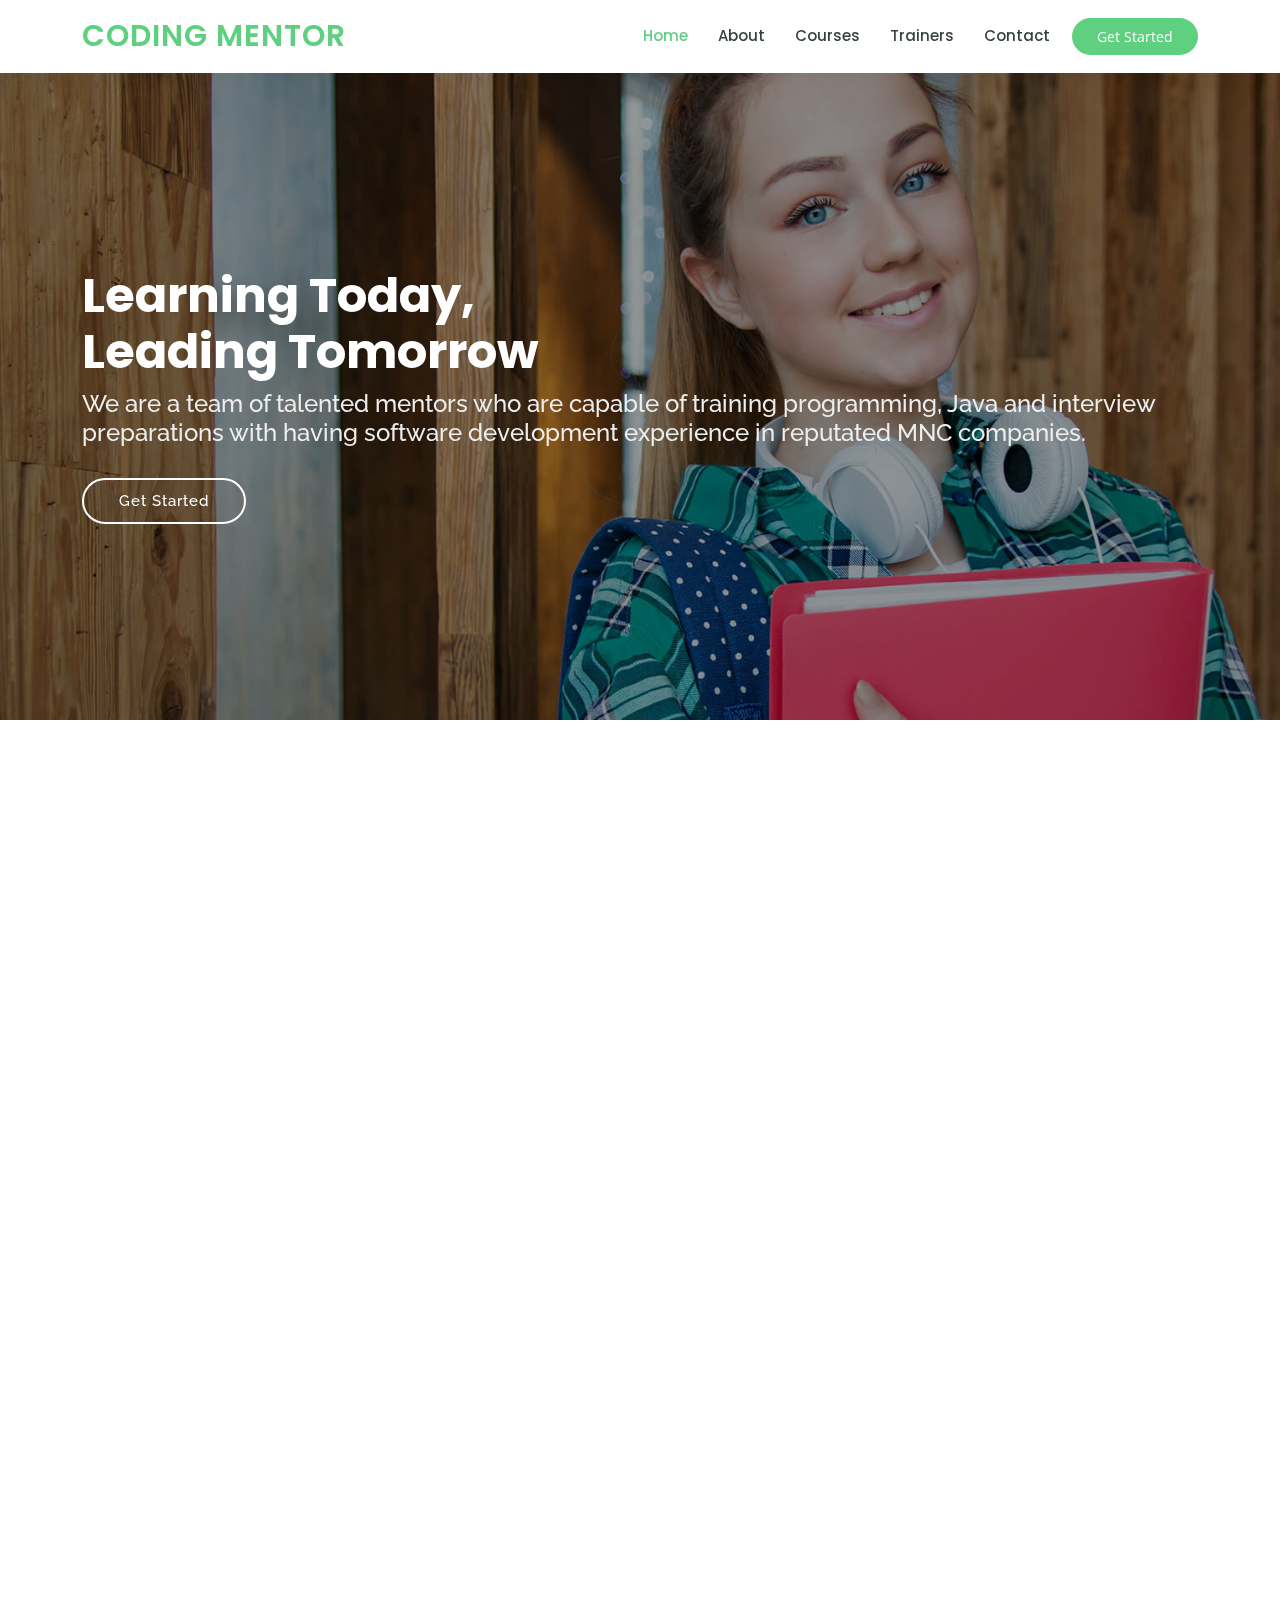
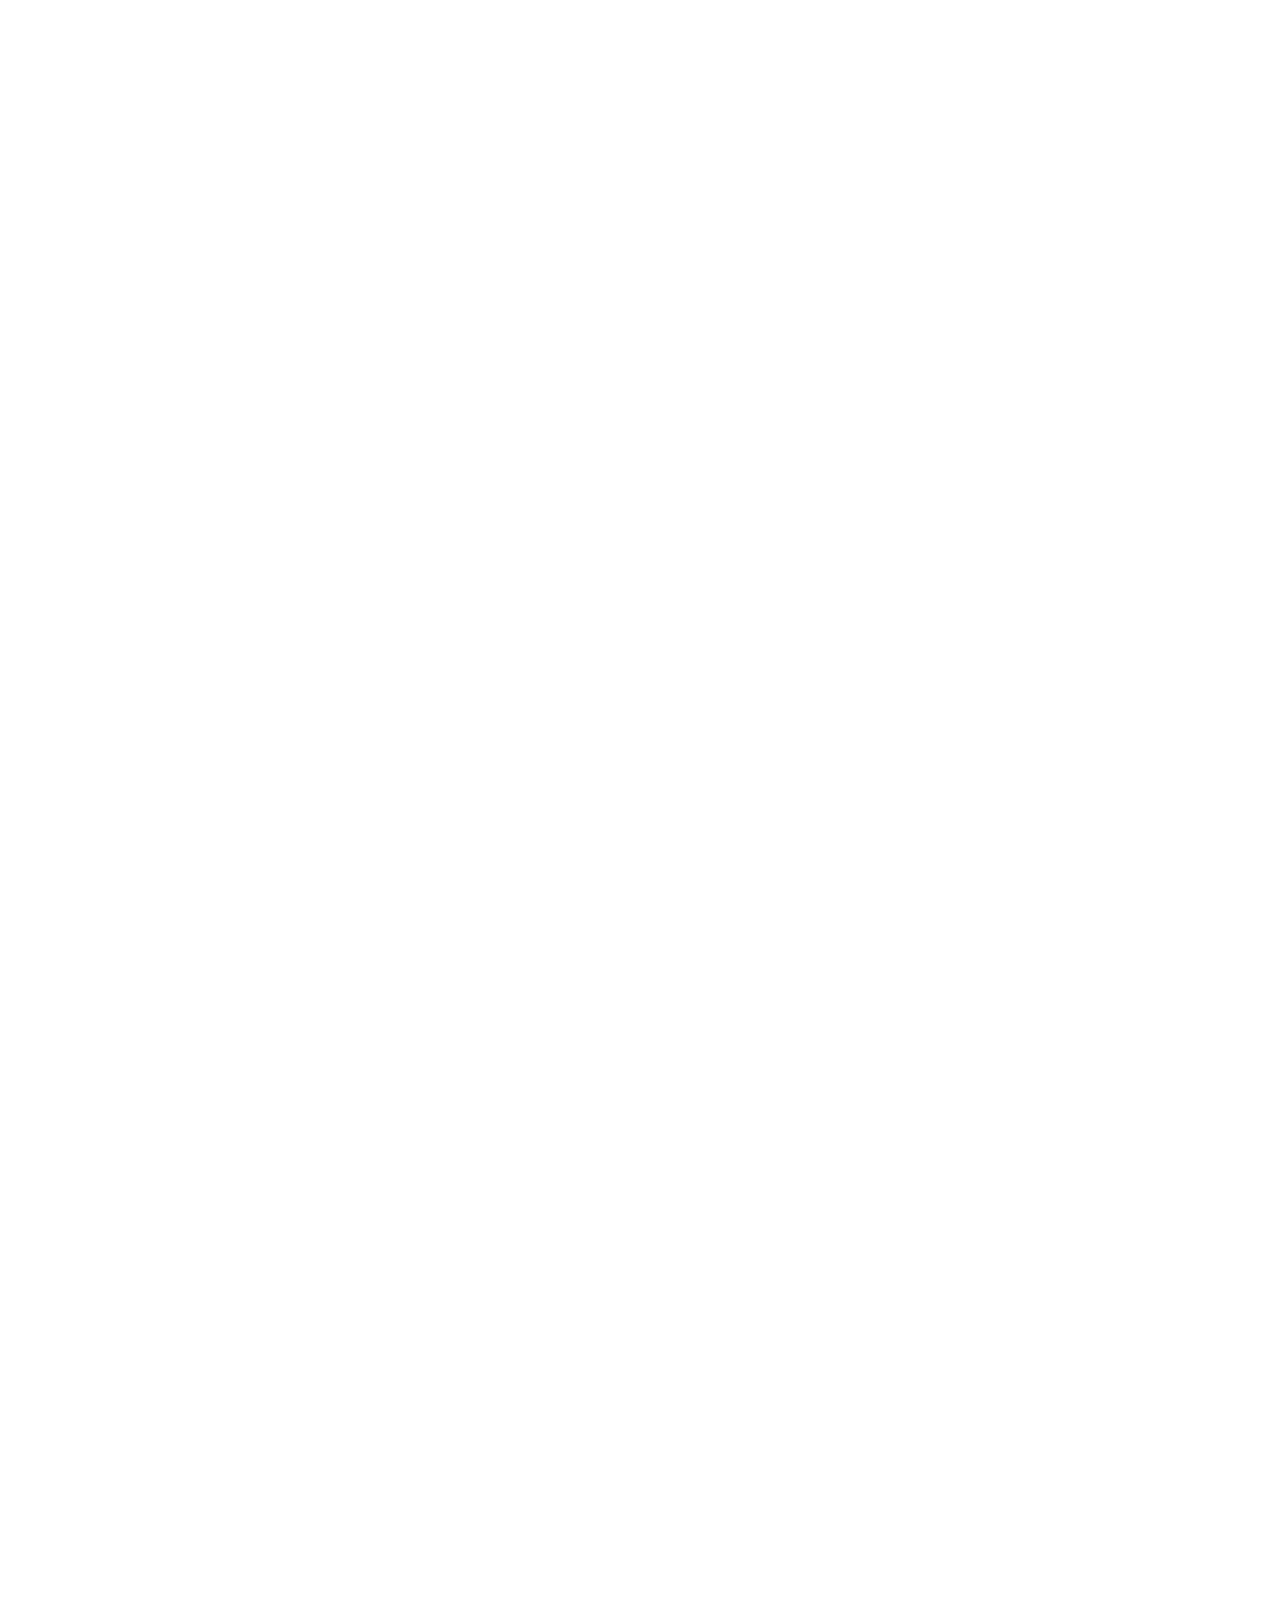
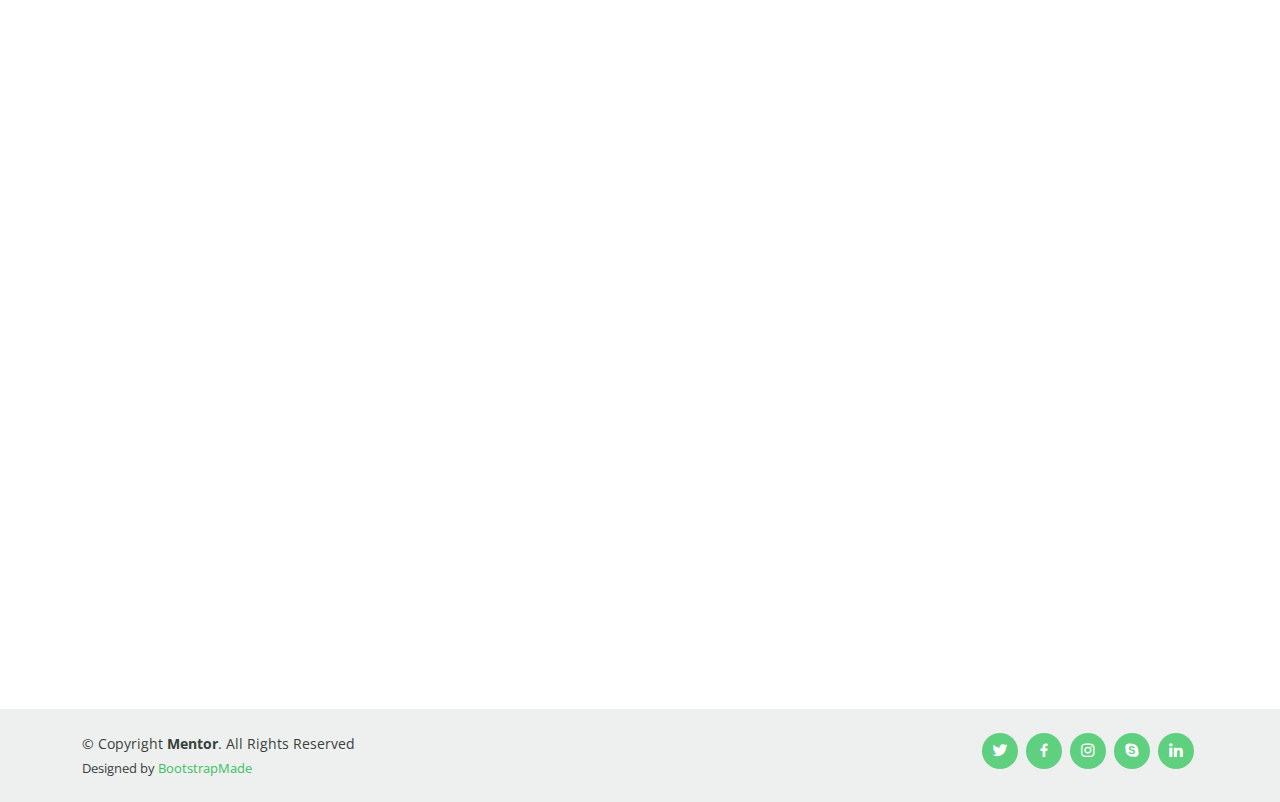
<file: index.html>
<!DOCTYPE html>
<html lang="en">

<head>
  <meta charset="utf-8">
  <meta content="width=device-width, initial-scale=1.0" name="viewport">

  <title>Coding Mentor</title>
  <meta content="" name="description">
  <meta content="" name="keywords">

  <!-- Favicons -->

  <!-- Google Fonts -->
  <link href="https://fonts.googleapis.com/css?family=Open+Sans:300,300i,400,400i,600,600i,700,700i|Raleway:300,300i,400,400i,500,500i,600,600i,700,700i|Poppins:300,300i,400,400i,500,500i,600,600i,700,700i" rel="stylesheet">

  <!-- Vendor CSS Files -->
  <link href="assets/vendor/animate.css/animate.min.css" rel="stylesheet">
  <link href="assets/vendor/aos/aos.css" rel="stylesheet">
  <link href="assets/vendor/bootstrap/css/bootstrap.min.css" rel="stylesheet">
  <link href="assets/vendor/bootstrap-icons/bootstrap-icons.css" rel="stylesheet">
  <link href="assets/vendor/boxicons/css/boxicons.min.css" rel="stylesheet">
  <link href="assets/vendor/remixicon/remixicon.css" rel="stylesheet">
  <link href="assets/vendor/swiper/swiper-bundle.min.css" rel="stylesheet">

  <!-- Template Main CSS File -->
  <link href="assets/css/style.css" rel="stylesheet">

  <!-- =======================================================
  * Template Name: Mentor - v4.3.0
  * Template URL: https://bootstrapmade.com/mentor-free-education-bootstrap-theme/
  * Author: BootstrapMade.com
  * License: https://bootstrapmade.com/license/
  ======================================================== -->
</head>

<body>

  <!-- ======= Header ======= -->
  <header id="header" class="fixed-top">
    <div class="container d-flex align-items-center">

      <h1 class="logo me-auto"><a href="index.html">Coding Mentor</a></h1>
      <!-- Uncomment below if you prefer to use an image logo -->
      <!-- <a href="index.html" class="logo me-auto"><img src="assets/img/logo.png" alt="" class="img-fluid"></a>-->

      <nav id="navbar" class="navbar order-last order-lg-0">
        <ul>
          <li><a class="active" href="index.html">Home</a></li>
          <li><a href="about.html">About</a></li>
          <li><a href="courses.html">Courses</a></li>
          <li><a href="trainers.html">Trainers</a></li>
          <li><a href="contact.html">Contact</a></li>
        </ul>
        <i class="bi bi-list mobile-nav-toggle"></i>
      </nav><!-- .navbar -->

      <a href="courses.html" class="get-started-btn">Get Started</a>

    </div>
  </header><!-- End Header -->

  <!-- ======= Hero Section ======= -->
  <section id="hero" class="d-flex justify-content-center align-items-center">
    <div class="container position-relative" data-aos="zoom-in" data-aos-delay="100">
      <h1>Learning Today,<br>Leading Tomorrow</h1>
      <h2>We are a team of talented mentors who are capable of training programming, Java and interview preparations with having software development experience in reputated MNC companies.</h2>
      <a href="courses.html" class="btn-get-started">Get Started</a>
    </div>
  </section><!-- End Hero -->

  <main id="main">

    <!-- ======= About Section ======= -->
    <section id="about" class="about">
      <div class="container" data-aos="fade-up">

        <div class="row">
          <div class="col-lg-6 order-1 order-lg-2" data-aos="fade-left" data-aos-delay="100">
            <img src="assets/img/about.jpg" class="img-fluid" alt="">
          </div>
          <div class="col-lg-6 pt-4 pt-lg-0 order-2 order-lg-1 content">
            <h4>Everybody should learn programming because it teaches you how to think (STEVE JOBS).</h4>
            <ul>
              <li><i class="bi bi-check-circle"></i> The CODE MENTOR not only teaches you a programming language, but
                also teaches you how to write code for the problems.</li>
              <li><i class="bi bi-check-circle"></i> Writing code is not just typing a program in a language, but it is
                the ability to think of a solution to the problem.</li>
              <li><i class="bi bi-check-circle"></i> We are the team who teaches you programming and increases your
                thinking ability.</li>	
            </ul>
            <p>
              We are not only focused on programming language and coding. We also provide interview trainings and
              conduct mock interviews with developers and tech leads.
            </p>

          </div>
        </div>

      </div>
	  <!-- ======= Testimonials Section ======= -->
    <section id="testimonials" class="testimonials">
      <div class="container" data-aos="fade-up">

        <div class="section-title">
          <h2>Testimonials</h2>
          <p>What are they saying</p>
        </div>

        <div class="testimonials-slider swiper-container" data-aos="fade-up" data-aos-delay="100">
          <div class="swiper-wrapper">

            <div class="swiper-slide">
              <div class="testimonial-wrap">
                <div class="testimonial-item">
                  <img src="assets/img/testimonials/testimonials-4.jpeg" class="testimonial-img" alt="">
                  <h3>Venkateswari</h3>
                  <h4>Java Backend Engineer (Wipro)</h4>
                  <p class="justfy-align">
                    <i class="bx bxs-quote-alt-left quote-icon-left"></i>
                    It would be impossible to count all the ways that Rajendra helped me as a mentor and programming
                    trainer in my career. Thank you so much for all that you have done.
                    Thanks for being a good mentor and for guiding me on the right path. I will always be thankful to
                    you. 
                    <i class="bx bxs-quote-alt-right quote-icon-right"></i>
                  </p>
				  <a href="https://www.linkedin.com/in/venkateswari-parimi-228990179/"><i class="bi bi-linkedin"></i></a>
                </div>
              </div>
            </div><!-- End testimonial item -->

	    
			<div class="swiper-slide">
              <div class="testimonial-wrap">
                <div class="testimonial-item">
                  <img src="assets/img/testimonials/testimonials-3.jpeg" class="testimonial-img" alt="">
                  <h3>Swetha</h3>
                  <h4>Software Engineer (Atos Syntel)</h4>
                  <p class="justfy-align">
                    <i class="bx bxs-quote-alt-left quote-icon-left"></i>
                    A mentor is someone who sees more talent and ability within you, than you see in your self, and
                    brings it out of you. This was true still I remember the day where I was not able to write even or
                    odd programs now capable of developing JAVA APIs. I can do nothing but to thank you Rajendra for all
                    your great efforts to guide me through correct path. you have been a great mentor always. Thank you
                    for your support, patience, and advice.
                    <i class="bx bxs-quote-alt-right quote-icon-right"></i>
                  </p>
				  <a href="https://www.linkedin.com/in/swetha-alapati-04a90821b/"><i class="bi bi-linkedin"></i></a>
                </div>
              </div>
            </div><!-- End testimonial item -->		
			
			 <div class="swiper-slide">
              <div class="testimonial-wrap">
                <div class="testimonial-item">
                  <img src="assets/img/testimonials/testimonials-1.jpg" class="testimonial-img" alt="">
                  <h3>Durgesh</h3>
                  <h4>Software Engineer (EPAM)</h4>
                  <p class="justfy-align">
                    <i class="bx bxs-quote-alt-left quote-icon-left"></i>
                    If you are good at basic or intermediate level, they will teach you advanced programming and
                    job-oriented training with interview preparations in the very short span. Really great choice if you
                    want to learn programming or Java. 
                    <i class="bx bxs-quote-alt-right quote-icon-right"></i>
                  </p>
				  <a href="https://www.linkedin.com/in/durgesh-vantedu-9841ab117/"><i class="bi bi-linkedin"></i></a>
                </div>
              </div>
            </div><!-- End testimonial item -->	
			
			<div class="swiper-slide">
              <div class="testimonial-wrap">
                <div class="testimonial-item">
                  <img src="assets/img/testimonials/testimonials-5.jpeg" class="testimonial-img" alt="">
                  <h3>Raju</h3>
                  <h4>FullStack Developer (Technamo)</h4>
                  <p class="justfy-align">
                    <i class="bx bxs-quote-alt-left quote-icon-left"></i>
                    After completing a 3 month course with Rajendra, I realized that programming is not simply one
                    language; if you know how to write a code for any problem, then the language is just a new syntax
                    which you have to learn. After learning programming I now have confidence that I can write code in
                    any programming language with minimal guidance. Thank you, Rajendra, for making programming so easy
                    for me.

                    <i class="bx bxs-quote-alt-right quote-icon-right"></i>
                  </p>
                </div>
              </div>
            </div><!-- End testimonial item -->	

          </div>
		  
          <div class="swiper-pagination"></div>
        </div>

      </div>
    </section><!-- End Testimonials Section -->
    </section><!-- End About Section -->

    <!-- ======= Popular Courses Section ======= -->
    <section id="popular-courses" class="courses">
      <div class="container" data-aos="fade-up">

        <div class="section-title">
          <h2>Courses</h2>
          <p>Our Training Modules</p>
        </div>

        <div class="row" data-aos="zoom-in" data-aos-delay="100">

          <div class="col-lg-3 col-md-6 d-flex align-items-stretch">
            <div class="course-item">
              <img src="assets/img/course-2.jpg" class="img-fluid" alt="...">
              <div class="course-content">
                <div class="d-flex justify-content-between align-items-center mb-3">
                  <h4>Programming</h4>
                </div>

                <ul>
					<li><p>How to write a code for problem</p></li>
              		<li><p>Operators, Control Structure and Flow Structure</p></li>
					<li><p>Programs on mathmatical problems and pattrens</p></li>
              		<li><p>Input & output statements, functions, and comments  </p></li>
                   	<li><p>Problems on Strings and Arrays</p></li>
              		<li><p>Munti dimentional Arrays and Array of Strings </p></li>
              		<li><p>Predefind , userdefind methods and other concepts of language</p></li>	
            	</ul>
                <!--  <div class="trainer d-flex justify-content-between align-items-center">
                  <div class="trainer-profile d-flex align-items-center">
                    <img src="assets/img/trainers/trainer-3.jpg" class="img-fluid" alt="">
                    <span>Brandon</span>
                  </div>
                </div> -->
              </div>
            </div>
          </div> <!-- End Course Item-->

          <div class="col-lg-3 col-md-6 d-flex align-items-stretch mt-4 mt-md-0">
            <div class="course-item">
              <img src="assets/img/course-1.jpg" class="img-fluid" alt="...">
              <div class="course-content">
                <div class="d-flex justify-content-between align-items-center mb-3">
                  <h4>Core Java</h4>
                </div>
                <ul>
                   	<li><p>Strings in Java (Mutability & Immutability) </p></li>
              		<li><p>Packaging Structure and Keywords(static, final, this) </p></li>
              		<li><p>Collections Freamwork</p></li>	
					<li><p>Object Oriented Programming(OOPS) </p></li>
              		<li><p>Exception Handling Mechanism </p></li>
              		<li><p>File Handling Concepts</p></li>
					<li><p>MultiThreading </p></li>
              		<li><p>MySql introduction & JDBC</p></li>
            	</ul>
                <!--  <div class="trainer d-flex justify-content-between align-items-center">
                  <div class="trainer-profile d-flex align-items-center">
                    <img src="assets/img/trainers/trainer-3.jpg" class="img-fluid" alt="">
                    <span>Brandon</span>
                  </div>
                </div> -->
              </div>
            </div>
          </div> <!-- End Course Item-->

          <div class="col-lg-3 col-md-6 d-flex align-items-stretch mt-4 mt-lg-0">
            <div class="course-item">
              <img src="assets/img/course-3.jpg" class="img-fluid" alt="...">
              <div class="course-content">
                <div class="d-flex justify-content-between align-items-center mb-3">
                  <h4>Backend Development(JAVA)</h4>
                </div>
                <ul>
					<li><p>Git & Maven. </p></li>
                   	<li><p>Sql Quaries and Relations. </p></li>
                   	<li><p>Hibernate. </p></li>
              		<li><p><ul>Spring Boot. </p>
								<li><p>What is Spring and WebServices</p></li>
								<li><p>Introduction on REST APIs</p></li>
								<li><p>SpringBoot Controller, Service and Repository</p></li>
								<li><p>Dependency Injectioin and IoC Container</p></li>
								<li><p>Spring Beans and BeanFactory</p></li>
								<li><p>Different Components in Spring</p></li>
								<li><p>Spring AOP (Aspect Oriented Programming)</p></li>
								<li><p>Spring Qualifiers and Profiles</p></li>
							</ul>
					</li>
            	</ul>
               <!--  <div class="trainer d-flex justify-content-between align-items-center">
                  <div class="trainer-profile d-flex align-items-center">
                    <img src="assets/img/trainers/trainer-3.jpg" class="img-fluid" alt="">
                    <span>Brandon</span>
                  </div>
                </div> -->
              </div>
            </div>

		
          </div> <!-- End Course Item-->

          <div class="col-lg-3 col-md-6 d-flex align-items-stretch mt-4 mt-lg-0">
            <div class="course-item">
              <img src="assets/img/course-4.jpg" class="img-fluid" alt="...">
              <div class="course-content">
                <div class="d-flex justify-content-between align-items-center mb-3">
                  <h4>Interview Preparation</h4>
                </div>
                <ul>
					<li><p>Interview Trainings</p></li>
					<li><p>Resume Preparations</p></li>
              		<li><p>Mock interviews with real-life interviewers from the different MNCs</p></li>
              		<li><p>Creating profiles on different coding platforms</p></li>	
					<li><p>Training on use of online coding platforms</p></li>	
            	</ul>
                <!--  <div class="trainer d-flex justify-content-between align-items-center">
                  <div class="trainer-profile d-flex align-items-center">
                    <img src="assets/img/trainers/trainer-3.jpg" class="img-fluid" alt="">
                    <span>Brandon</span>
                  </div>
                </div> -->
              </div>
            </div>

		
          </div> <!-- End Course Item-->

        </div>

      </div>
    </section><!-- End Popular Courses Section -->

    <!-- ======= Trainers Section ======= -->
    <section id="trainers" class="trainers">
      <div class="container" data-aos="fade-up">

        <div class="row" data-aos="zoom-in" data-aos-delay="100">
          <div class="col-lg-4 col-md-6 d-flex align-items-stretch">
            <div class="member">
              <img src="assets/img/trainers/trainer-1.jpg" class="img-fluid" alt="">
              <div class="member-content">
                <h4>Rajendra Mallina</h4>
                <span>Java Backend Development</span>
                <p>
                  Experienced Software Engineer with a demonstrated history of working in the information technology and services industry. Skilled in Java, JavaScript, Groovy, Data Structures & Algorithms, and Programming. Strong Engineering Professional with a B-Tech - Bachelor of Technology focused in Computer Science.
                </p>
                <div class="social">
                  <!--<a href=""><i class="bi bi-twitter"></i></a>
                  <a href=""><i class="bi bi-facebook"></i></a>
                  <a href=""><i class="bi bi-instagram"></i></a> -->
                  <a href="https://www.linkedin.com/in/rajendra1996/"><i class="bi bi-linkedin"></i></a>
                </div>
              </div>
            </div>
          </div>

          <div class="col-lg-4 col-md-6 d-flex align-items-stretch">
            <div class="member">
              <img src="assets/img/trainers/trainer-2.jpg" class="img-fluid" alt="">
              <div class="member-content">
                <h4>Sahas Kondapalli</h4>
                <span>Software Developer</span>
				<span>Member of technical staff at Tech Mojo | Ex-oracle | Ex-amazonian</span>
                <p>
                  Sahas have been working with design and data structures since my college days and as well as actively mentoring junior developers in the workplace. I will be discussing the different types of interview questions that have been asked in different companies with help of my interview experiences and my strong connections in the IT industry.
                </p>
                <div class="social">
                  <!--<a href=""><i class="bi bi-twitter"></i></a>
                  <a href=""><i class="bi bi-facebook"></i></a>
                  <a href=""><i class="bi bi-instagram"></i></a>-->
                  <a href="https://www.linkedin.com/in/sahas-kondapally/"><i class="bi bi-linkedin"></i></a>
                </div>
              </div>
            </div>
          </div>

          <div class="col-lg-4 col-md-6 d-flex align-items-stretch">
            <div class="member">
              <img src="assets/img/trainers/trainer-3.jfif" class="img-fluid" alt="">
              <div class="member-content">
                <h4>Veera Reddy</h4>
                <span>Software Engineer</span>
                <p>
                  Very good knowledge and experiance in frontend development with Agular, React and other JavaScript freameworks.  
                </p>
                <div class="social">
                  <!--<a href=""><i class="bi bi-twitter"></i></a>
                  <a href=""><i class="bi bi-facebook"></i></a>
                  <a href=""><i class="bi bi-instagram"></i></a>-->
                  <a href="https://www.linkedin.com/in/imvr/"><i class="bi bi-linkedin"></i></a>
                </div>
              </div>
            </div>
          </div>

        </div>

      </div>
    </section><!-- End Trainers Section -->

  </main><!-- End #main -->

  <!-- ======= Footer ======= -->
  <footer id="footer">

    

    <div class="container d-md-flex py-4">

      <div class="me-md-auto text-center text-md-start">
        <div class="copyright">
          &copy; Copyright <strong><span>Mentor</span></strong>. All Rights Reserved
        </div>
        <div class="credits">
          <!-- All the links in the footer should remain intact. -->
          <!-- You can delete the links only if you purchased the pro version. -->
          <!-- Licensing information: https://bootstrapmade.com/license/ -->
          <!-- Purchase the pro version with working PHP/AJAX contact form: https://bootstrapmade.com/mentor-free-education-bootstrap-theme/ -->
          Designed by <a href="https://bootstrapmade.com/">BootstrapMade</a>
        </div>
      </div>
      <div class="social-links text-center text-md-right pt-3 pt-md-0">
        <a href="#" class="twitter"><i class="bx bxl-twitter"></i></a>
        <a href="#" class="facebook"><i class="bx bxl-facebook"></i></a>
        <a href="#" class="instagram"><i class="bx bxl-instagram"></i></a>
        <a href="#" class="google-plus"><i class="bx bxl-skype"></i></a>
        <a href="#" class="linkedin"><i class="bx bxl-linkedin"></i></a>
      </div>
    </div>
  </footer><!-- End Footer -->

  <div id="preloader"></div>
  <a href="#" class="back-to-top d-flex align-items-center justify-content-center"><i class="bi bi-arrow-up-short"></i></a>

  <!-- Vendor JS Files -->
  <script src="assets/vendor/aos/aos.js"></script>
  <script src="assets/vendor/bootstrap/js/bootstrap.bundle.min.js"></script>
  <script src="assets/vendor/php-email-form/validate.js"></script>
  <script src="assets/vendor/purecounter/purecounter.js"></script>
  <script src="assets/vendor/swiper/swiper-bundle.min.js"></script>

  <!-- Template Main JS File -->
  <script src="assets/js/main.js"></script>

</body>

</html>
</file>
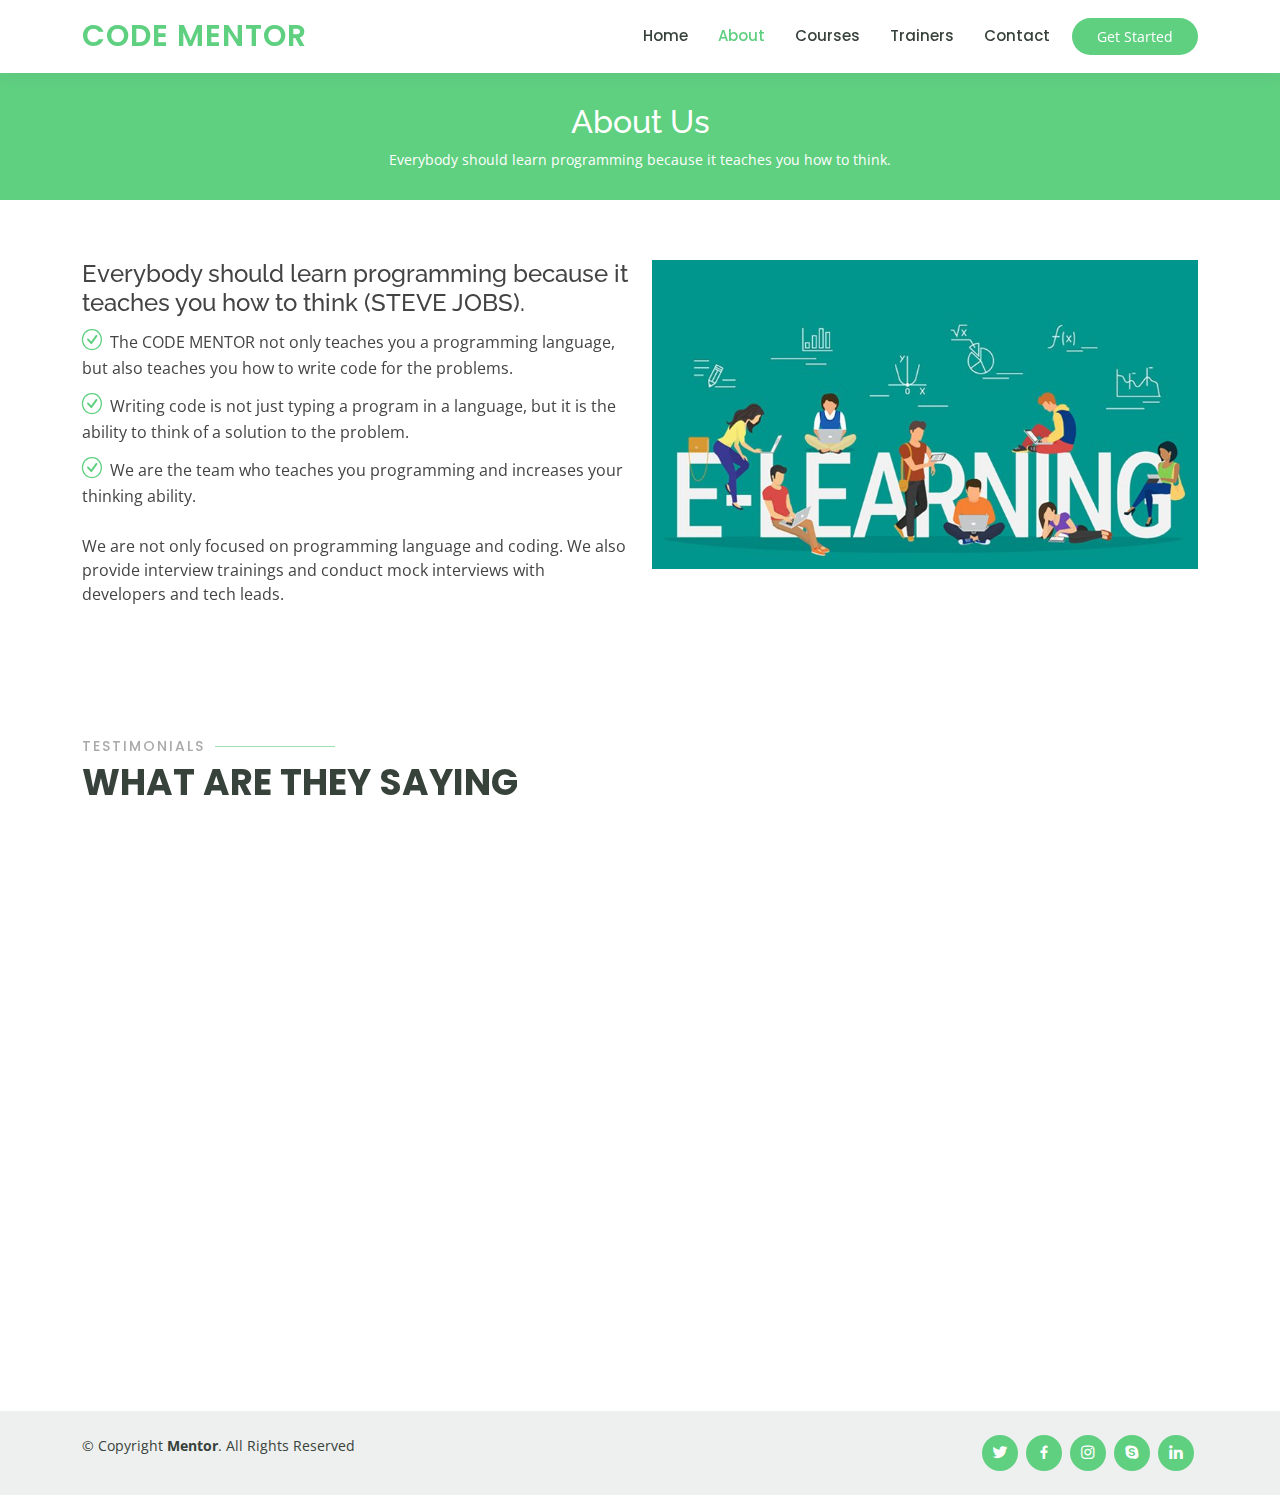
<file: about.html>
<!DOCTYPE html>
<html lang="en">

<head>
  <meta charset="utf-8">
  <meta content="width=device-width, initial-scale=1.0" name="viewport">

  <title>Code Mentor</title>
  <meta content="" name="description">
  <meta content="" name="keywords">

  <!-- Favicons -->
  <link href="assets/img/favicon.png" rel="icon">
  <link href="assets/img/apple-touch-icon.png" rel="apple-touch-icon">

  <!-- Google Fonts -->
  <link
    href="https://fonts.googleapis.com/css?family=Open+Sans:300,300i,400,400i,600,600i,700,700i|Raleway:300,300i,400,400i,500,500i,600,600i,700,700i|Poppins:300,300i,400,400i,500,500i,600,600i,700,700i"
    rel="stylesheet">

  <!-- Vendor CSS Files -->
  <link href="assets/vendor/animate.css/animate.min.css" rel="stylesheet">
  <link href="assets/vendor/aos/aos.css" rel="stylesheet">
  <link href="assets/vendor/bootstrap/css/bootstrap.min.css" rel="stylesheet">
  <link href="assets/vendor/bootstrap-icons/bootstrap-icons.css" rel="stylesheet">
  <link href="assets/vendor/boxicons/css/boxicons.min.css" rel="stylesheet">
  <link href="assets/vendor/remixicon/remixicon.css" rel="stylesheet">
  <link href="assets/vendor/swiper/swiper-bundle.min.css" rel="stylesheet">

  <!-- Template Main CSS File -->
  <link href="assets/css/style.css" rel="stylesheet">

  <!-- =======================================================
  * Template Name: Mentor - v4.3.0
  * Template URL: https://bootstrapmade.com/mentor-free-education-bootstrap-theme/
  * Author: BootstrapMade.com
  * License: https://bootstrapmade.com/license/
  ======================================================== -->
</head>

<body>

  <!-- ======= Header ======= -->
  <header id="header" class="fixed-top">
    <div class="container d-flex align-items-center">

      <h1 class="logo me-auto"><a href="index.html">Code Mentor</a></h1>
      <!-- Uncomment below if you prefer to use an image logo -->
      <!-- <a href="index.html" class="logo me-auto"><img src="assets/img/logo.png" alt="" class="img-fluid"></a>-->

      <nav id="navbar" class="navbar order-last order-lg-0">
        <ul>
          <li><a href="index.html">Home</a></li>
          <li><a class="active" href="about.html">About</a></li>
          <li><a href="courses.html">Courses</a></li>
          <li><a href="trainers.html">Trainers</a></li>
          <li><a href="contact.html">Contact</a></li>
        </ul>
        <i class="bi bi-list mobile-nav-toggle"></i>
      </nav><!-- .navbar -->

      <a href="courses.html" class="get-started-btn">Get Started</a>

    </div>
  </header><!-- End Header -->

  <main id="main">
    <!-- ======= Breadcrumbs ======= -->
    <div class="breadcrumbs" data-aos="fade-in">
      <div class="container">
        <h2>About Us</h2>
        <p>Everybody should learn programming because it teaches you how to think. </p>
      </div>
    </div><!-- End Breadcrumbs -->

    <!-- ======= About Section ======= -->
    <section id="about" class="about">
      <div class="container" data-aos="fade-up">

        <div class="row">
          <div class="col-lg-6 order-1 order-lg-2" data-aos="fade-left" data-aos-delay="100">
            <img src="assets/img/about.jpg" class="img-fluid" alt="">
          </div>
          <div class="col-lg-6 pt-4 pt-lg-0 order-2 order-lg-1 content">
            <h4>Everybody should learn programming because it teaches you how to think (STEVE JOBS).</h4>
            <ul>
              <li><i class="bi bi-check-circle"></i> The CODE MENTOR not only teaches you a programming language, but
                also teaches you how to write code for the problems.</li>
              <li><i class="bi bi-check-circle"></i> Writing code is not just typing a program in a language, but it is
                the ability to think of a solution to the problem.</li>
              <li><i class="bi bi-check-circle"></i> We are the team who teaches you programming and increases your
                thinking ability.</li>
            </ul>
            <p>
              We are not only focused on programming language and coding. We also provide interview trainings and
              conduct mock interviews with developers and tech leads.
            </p>

          </div>
        </div>

      </div>
    </section><!-- End About Section -->

    <!-- ======= Testimonials Section ======= -->
    <section id="testimonials" class="testimonials">
      <div class="container" data-aos="fade-up">

        <div class="section-title">
          <h2>Testimonials</h2>
          <p>What are they saying</p>
        </div>

        <div class="testimonials-slider swiper-container" data-aos="fade-up" data-aos-delay="100">
          <div class="swiper-wrapper">

            <div class="swiper-slide">
              <div class="testimonial-wrap">
                <div class="testimonial-item">
                  <img src="assets/img/testimonials/testimonials-4.jpeg" class="testimonial-img" alt="">
                  <h3>Venkateswari</h3>
                  <h4>Java Backend Engineer (Wipro)</h4>
                  <p class="justfy-align">
                    <i class="bx bxs-quote-alt-left quote-icon-left"></i>
                    It would be impossible to count all the ways that Rajendra helped me as a mentor and programming
                    trainer in my career. Thank you so much for all that you have done.
                    Thanks for being a good mentor and for guiding me on the right path. I will always be thankful to
                    you.
                    <i class="bx bxs-quote-alt-right quote-icon-right"></i>
                  </p>
                  <a href="https://www.linkedin.com/in/venkateswari-parimi-228990179/"><i
                      class="bi bi-linkedin"></i></a>
                </div>
              </div>
            </div><!-- End testimonial item -->


            <div class="swiper-slide">
              <div class="testimonial-wrap">
                <div class="testimonial-item">
                  <img src="assets/img/testimonials/testimonials-3.jpeg" class="testimonial-img" alt="">
                  <h3>Swetha</h3>
                  <h4>Software Engineer (Atos Syntel)</h4>
                  <p class="justfy-align">
                    <i class="bx bxs-quote-alt-left quote-icon-left"></i>
                    A mentor is someone who sees more talent and ability within you, than you see in your self, and
                    brings it out of you. This was true still I remember the day where I was not able to write even or
                    odd programs now capable of developing JAVA APIs. I can do nothing but to thank you Rajendra for all
                    your great efforts to guide me through correct path. you have been a great mentor always. Thank you
                    for your support, patience, and advice.
                    <i class="bx bxs-quote-alt-right quote-icon-right"></i>
                  </p>
                  <a href="https://www.linkedin.com/in/swetha-alapati-04a90821b/"><i class="bi bi-linkedin"></i></a>
                </div>
              </div>
            </div><!-- End testimonial item -->

            <div class="swiper-slide">
              <div class="testimonial-wrap">
                <div class="testimonial-item">
                  <img src="assets/img/testimonials/testimonials-1.jpg" class="testimonial-img" alt="">
                  <h3>Durgesh</h3>
                  <h4>Software Engineer (EPAM)</h4>
                  <p class="justfy-align">
                    <i class="bx bxs-quote-alt-left quote-icon-left"></i>
                    If you are good at basic or intermediate level, they will teach you advanced programming and
                    job-oriented training with interview preparations in the very short span. Really great choice if you
                    want to learn programming or Java.
                    <i class="bx bxs-quote-alt-right quote-icon-right"></i>
                  </p>
                  <a href="https://www.linkedin.com/in/durgesh-vantedu-9841ab117/"><i class="bi bi-linkedin"></i></a>
                </div>
              </div>
            </div><!-- End testimonial item -->

            <div class="swiper-slide">
              <div class="testimonial-wrap">
                <div class="testimonial-item">
                  <img src="assets/img/testimonials/testimonials-5.jpeg" class="testimonial-img" alt="">
                  <h3>Raju</h3>
                  <h4>FullStack Developer (Technamo)</h4>
                  <p class="justfy-align">
                    <i class="bx bxs-quote-alt-left quote-icon-left"></i>
                    After completing a 3 month course with Rajendra, I realized that programming is not simply one
                    language; if you know how to write a code for any problem, then the language is just a new syntax
                    which you have to learn. After learning programming I now have confidence that I can write code in
                    any programming language with minimal guidance. Thank you, Rajendra, for making programming so easy
                    for me.
                    <i class="bx bxs-quote-alt-right quote-icon-right"></i>
                  </p>
                </div>
              </div>
            </div><!-- End testimonial item -->

          </div>

          <div class="swiper-pagination"></div>
        </div>

      </div>
    </section><!-- End Testimonials Section -->

  </main><!-- End #main -->

  <!-- ======= Footer ======= -->
  <footer id="footer">



    <div class="container d-md-flex py-4">

      <div class="me-md-auto text-center text-md-start">
        <div class="copyright">
          &copy; Copyright <strong><span>Mentor</span></strong>. All Rights Reserved
        </div>
        <div class="credits">
          <!-- All the links in the footer should remain intact. -->
          <!-- You can delete the links only if you purchased the pro version. -->
          <!-- Licensing information: https://bootstrapmade.com/license/ -->
          <!-- Purchase the pro version with working PHP/AJAX contact form: https://bootstrapmade.com/mentor-free-education-bootstrap-theme/ -->
          <!-- Designed by <a href="https://bootstrapmade.com/">BootstrapMade</a> -->
        </div>
      </div>
      <div class="social-links text-center text-md-right pt-3 pt-md-0">
        <a href="#" class="twitter"><i class="bx bxl-twitter"></i></a>
        <a href="#" class="facebook"><i class="bx bxl-facebook"></i></a>
        <a href="#" class="instagram"><i class="bx bxl-instagram"></i></a>
        <a href="#" class="google-plus"><i class="bx bxl-skype"></i></a>
        <a href="#" class="linkedin"><i class="bx bxl-linkedin"></i></a>
      </div>
    </div>
  </footer><!-- End Footer -->

  <div id="preloader"></div>
  <a href="#" class="back-to-top d-flex align-items-center justify-content-center"><i
      class="bi bi-arrow-up-short"></i></a>

  <!-- Vendor JS Files -->
  <script src="assets/vendor/aos/aos.js"></script>
  <script src="assets/vendor/bootstrap/js/bootstrap.bundle.min.js"></script>
  <script src="assets/vendor/php-email-form/validate.js"></script>
  <script src="assets/vendor/purecounter/purecounter.js"></script>
  <script src="assets/vendor/swiper/swiper-bundle.min.js"></script>

  <!-- Template Main JS File -->
  <script src="assets/js/main.js"></script>

</body>

</html>
</file>
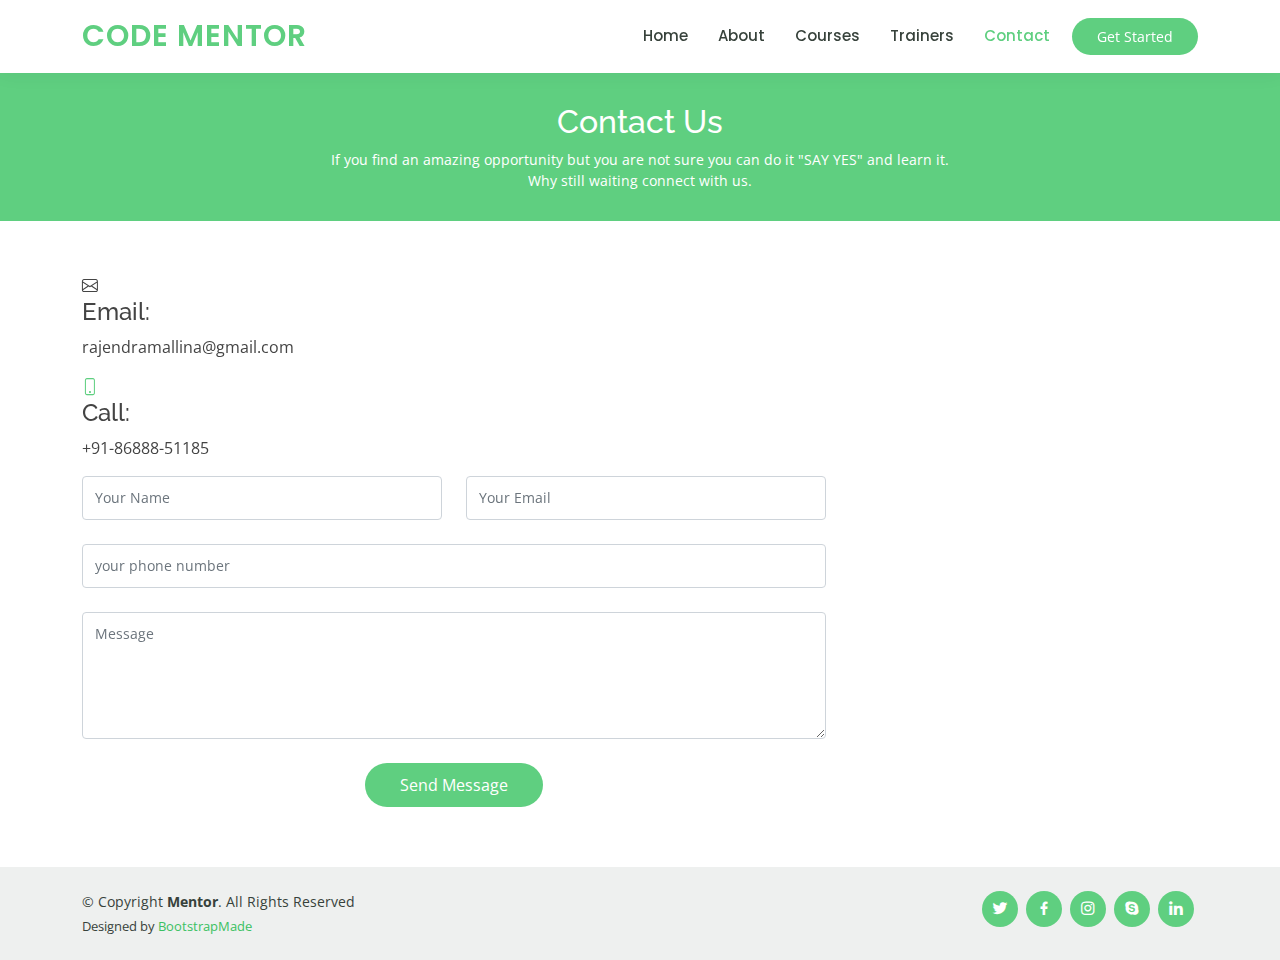
<file: contact.html>
<!DOCTYPE html>
<html lang="en">

<head>
  <meta charset="utf-8">
  <meta content="width=device-width, initial-scale=1.0" name="viewport">

  <title>Code Mentor</title>
  <meta content="" name="description">
  <meta content="" name="keywords">

  <!-- Google Fonts -->
  <link
    href="https://fonts.googleapis.com/css?family=Open+Sans:300,300i,400,400i,600,600i,700,700i|Raleway:300,300i,400,400i,500,500i,600,600i,700,700i|Poppins:300,300i,400,400i,500,500i,600,600i,700,700i"
    rel="stylesheet">

  <!-- Vendor CSS Files -->
  <link href="assets/vendor/animate.css/animate.min.css" rel="stylesheet">
  <link href="assets/vendor/aos/aos.css" rel="stylesheet">
  <link href="assets/vendor/bootstrap/css/bootstrap.min.css" rel="stylesheet">
  <link href="assets/vendor/bootstrap-icons/bootstrap-icons.css" rel="stylesheet">
  <link href="assets/vendor/boxicons/css/boxicons.min.css" rel="stylesheet">
  <link href="assets/vendor/remixicon/remixicon.css" rel="stylesheet">
  <link href="assets/vendor/swiper/swiper-bundle.min.css" rel="stylesheet">

  <!-- Template Main CSS File -->
  <link href="assets/css/style.css" rel="stylesheet">
  <script src="https://smtpjs.com/v3/smtp.js"></script>
  <script type="text/javascript">
    function sendEmail() {

      var name = document.forms["ContactForm"]["name"];
      var email = document.forms["ContactForm"]["email"];
      var PHnumber = document.forms["ContactForm"]["PHnumber"];
      var message = document.forms["ContactForm"]["message"];

      if (name.value == "") {
        window.alert("Please enter your name.");
        name.focus();
      }
      else if (email.value == "") {
        window.alert("Please enter your email.");
        email.focus();
      }
      else if (PHnumber.value == "") {
        window.alert("Please enter your number.");
        PHnumber.focus();
      }
      else {

        Email.send({
          Host: "smtp.gmail.com",
          Username: "your_email",
          Password: "your_password",
          To: 'rajendramallina@gmail.com',
          From: "your_email",
          Subject: document.getElementById("PHnumber").value,
          Body: "name:" + document.getElementById("name").value + " , Email: " + document.getElementById("email").value + " ,phone number: " + document.getElementById("PHnumber").value + " , Message:  " + document.getElementById("message").value,
        })
          .then(function (message) {
            alert("mail sent successfully")
          });
      }
    }
  </script>

  <!-- =======================================================
  * Template Name: Mentor - v4.3.0
  * Template URL: https://bootstrapmade.com/mentor-free-education-bootstrap-theme/
  * Author: BootstrapMade.com
  * License: https://bootstrapmade.com/license/
  ======================================================== -->
</head>

<body>

  <!-- ======= Header ======= -->
  <header id="header" class="fixed-top">
    <div class="container d-flex align-items-center">

      <h1 class="logo me-auto"><a href="index.html">Code Mentor</a></h1>
      <!-- Uncomment below if you prefer to use an image logo -->
      <!-- <a href="index.html" class="logo me-auto"><img src="assets/img/logo.png" alt="" class="img-fluid"></a>-->

      <nav id="navbar" class="navbar order-last order-lg-0">
        <ul>
          <li><a href="index.html">Home</a></li>
          <li><a href="about.html">About</a></li>
          <li><a href="courses.html">Courses</a></li>
          <li><a href="trainers.html">Trainers</a></li>
          <li><a class="active" href="contact.html">Contact</a></li>
        </ul>
        <i class="bi bi-list mobile-nav-toggle"></i>
      </nav><!-- .navbar -->

      <a href="courses.html" class="get-started-btn">Get Started</a>

    </div>
  </header><!-- End Header -->

  <main id="main">

    <!-- ======= Breadcrumbs ======= -->
    <div class="breadcrumbs" data-aos="fade-in">
      <div class="container">
        <h2>Contact Us</h2>
        <p>If you find an amazing opportunity but you are not sure you can do it "SAY YES" and learn it. </p>
        <p>Why still waiting connect with us.</p>
      </div>
    </div><!-- End Breadcrumbs -->

    <!-- ======= Contact Section ======= -->
    <section id="contact" class="contact">

      <div class="container" data-aos="fade-up">

        <div class="row mt-5">

          <div class="col-lg-4">
            <!--<div class="info">
              <div class="address">
                <i class="bi bi-geo-alt"></i>
                
              </div>-->

            <div class="email">
              <i class="bi bi-envelope"></i>
              <h4>Email:</h4>
              <p>rajendramallina@gmail.com</p>
            </div>

            <div class="phone">
              <a href="tel:+91-86888-51185"><i class="bi bi-phone"></i></i></a>
              <h4>Call:</h4>
              <p>+91-86888-51185</p>
            </div>

          </div>

        </div>

        <div class="col-lg-8 mt-5 mt-lg-0">

          <!--<form action="forms/contact.php" method="post" role="form" class="php-email-form"> -->
          <form method="post" name="ContactForm" role="form" class="php-email-form">
            <div class="row">
              <div class="col-md-6 form-group">
                <input type="text" name="name" class="form-control" id="name" placeholder="Your Name" required>
              </div>
              <div class="col-md-6 form-group mt-3 mt-md-0">
                <input type="email" class="form-control" name="email" id="email" placeholder="Your Email" required>
              </div>
            </div>
            <div class="form-group mt-3">
              <input type="text" class="form-control" name="PHnumber" id="PHnumber" placeholder="your phone number"
                required>
            </div>
            <div class="form-group mt-3">
              <textarea class="form-control" id="message" name="message" rows="5" placeholder="Message"></textarea>
            </div>
            <div class="my-3">
              <div class="loading">Loading</div>
              <div class="sent-message">Your message has been sent. Thank you!</div>
            </div>
            <div class="text-center"><button onclick="sendEmail()" type="submit">Send Message</button></div>
          </form>

        </div>

      </div>

      </div>
    </section><!-- End Contact Section -->

  </main><!-- End #main -->

  <!-- ======= Footer ======= -->
  <footer id="footer">



    <div class="container d-md-flex py-4">

      <div class="me-md-auto text-center text-md-start">
        <div class="copyright">
          &copy; Copyright <strong><span>Mentor</span></strong>. All Rights Reserved
        </div>
        <div class="credits">
          <!-- All the links in the footer should remain intact. -->
          <!-- You can delete the links only if you purchased the pro version. -->
          <!-- Licensing information: https://bootstrapmade.com/license/ -->
          <!-- Purchase the pro version with working PHP/AJAX contact form: https://bootstrapmade.com/mentor-free-education-bootstrap-theme/ -->
          Designed by <a href="https://bootstrapmade.com/">BootstrapMade</a>
        </div>
      </div>
      <div class="social-links text-center text-md-right pt-3 pt-md-0">
        <a href="#" class="twitter"><i class="bx bxl-twitter"></i></a>
        <a href="#" class="facebook"><i class="bx bxl-facebook"></i></a>
        <a href="#" class="instagram"><i class="bx bxl-instagram"></i></a>
        <a href="#" class="google-plus"><i class="bx bxl-skype"></i></a>
        <a href="#" class="linkedin"><i class="bx bxl-linkedin"></i></a>
      </div>
    </div>
  </footer><!-- End Footer -->

  <div id="preloader"></div>
  <a href="#" class="back-to-top d-flex align-items-center justify-content-center"><i
      class="bi bi-arrow-up-short"></i></a>

  <!-- Vendor JS Files -->
  <script src="assets/vendor/aos/aos.js"></script>
  <script src="assets/vendor/bootstrap/js/bootstrap.bundle.min.js"></script>
  <script src="assets/vendor/php-email-form/validate.js"></script>
  <script src="assets/vendor/purecounter/purecounter.js"></script>
  <script src="assets/vendor/swiper/swiper-bundle.min.js"></script>

  <!-- Template Main JS File -->
  <script src="assets/js/main.js"></script>

</body>

</html>
</file>
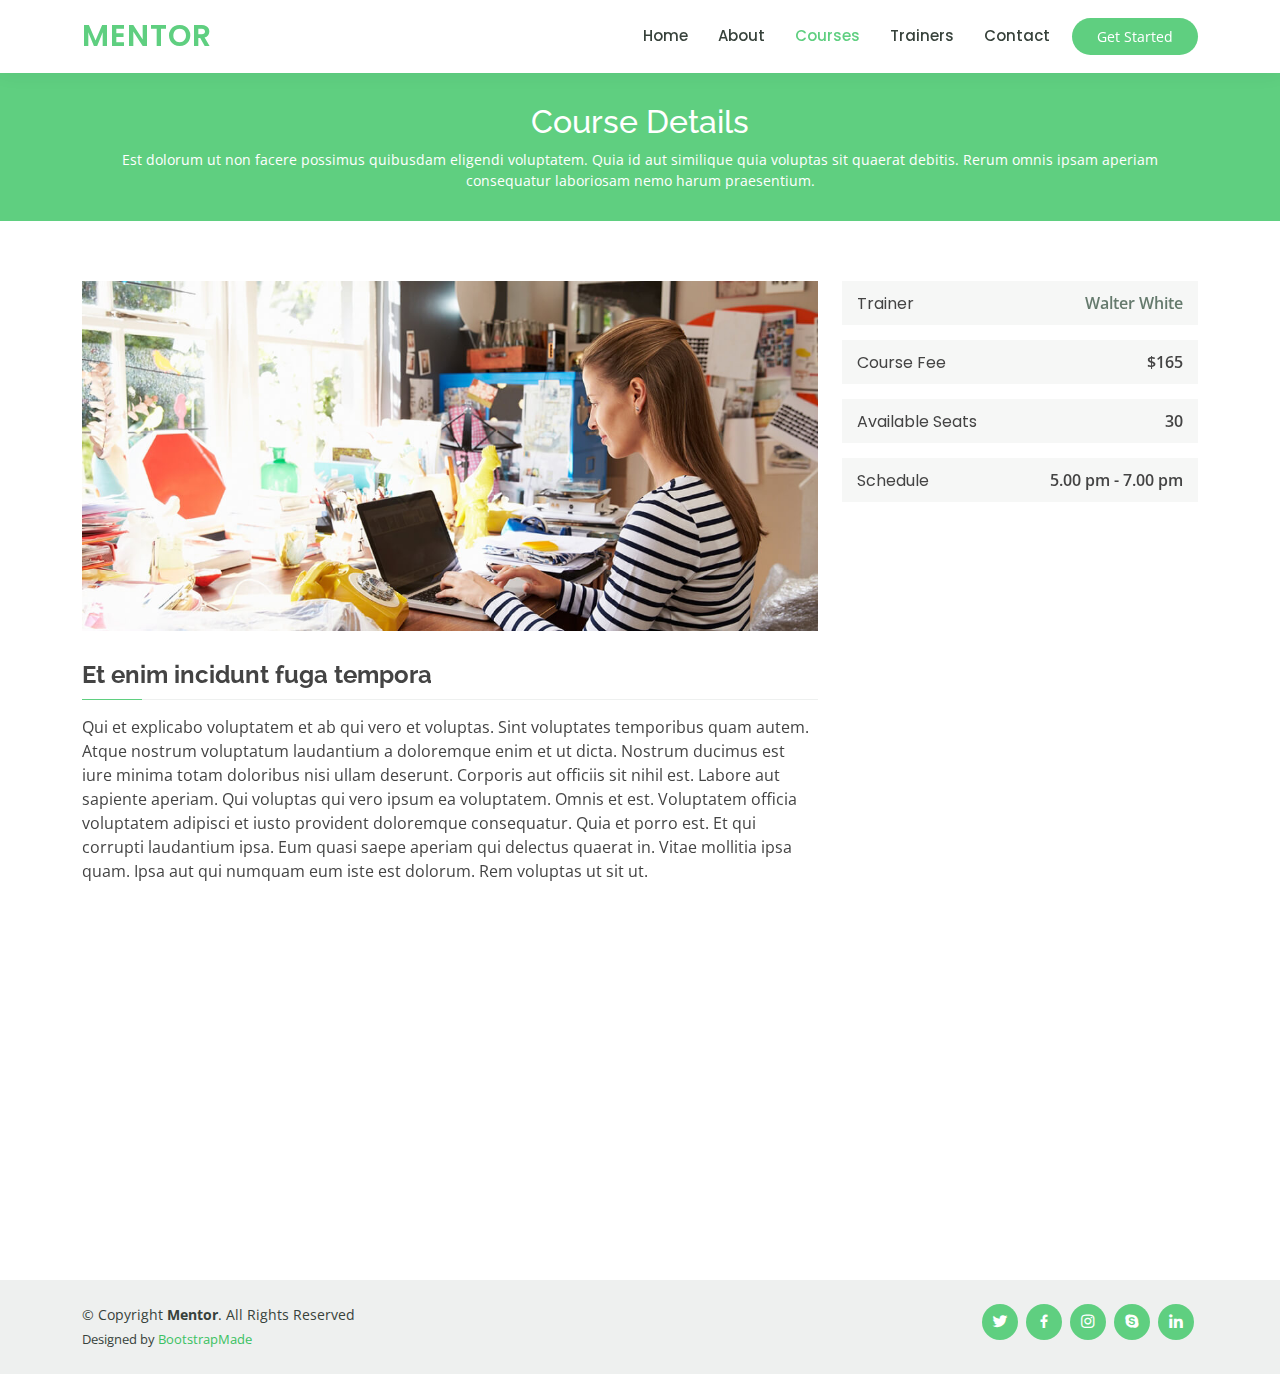
<file: course-details.html>
<!DOCTYPE html>
<html lang="en">

<head>
  <meta charset="utf-8">
  <meta content="width=device-width, initial-scale=1.0" name="viewport">

  <title>Course Details</title>
  <meta content="" name="description">
  <meta content="" name="keywords">

  <!-- Favicons -->
  <link href="assets/img/favicon.png" rel="icon">
  <link href="assets/img/apple-touch-icon.png" rel="apple-touch-icon">

  <!-- Google Fonts -->
  <link href="https://fonts.googleapis.com/css?family=Open+Sans:300,300i,400,400i,600,600i,700,700i|Raleway:300,300i,400,400i,500,500i,600,600i,700,700i|Poppins:300,300i,400,400i,500,500i,600,600i,700,700i" rel="stylesheet">

  <!-- Vendor CSS Files -->
  <link href="assets/vendor/animate.css/animate.min.css" rel="stylesheet">
  <link href="assets/vendor/aos/aos.css" rel="stylesheet">
  <link href="assets/vendor/bootstrap/css/bootstrap.min.css" rel="stylesheet">
  <link href="assets/vendor/bootstrap-icons/bootstrap-icons.css" rel="stylesheet">
  <link href="assets/vendor/boxicons/css/boxicons.min.css" rel="stylesheet">
  <link href="assets/vendor/remixicon/remixicon.css" rel="stylesheet">
  <link href="assets/vendor/swiper/swiper-bundle.min.css" rel="stylesheet">

  <!-- Template Main CSS File -->
  <link href="assets/css/style.css" rel="stylesheet">

  <!-- =======================================================
  * Template Name: Mentor - v4.3.0
  * Template URL: https://bootstrapmade.com/mentor-free-education-bootstrap-theme/
  * Author: BootstrapMade.com
  * License: https://bootstrapmade.com/license/
  ======================================================== -->
</head>

<body>

  <!-- ======= Header ======= -->
  <header id="header" class="fixed-top">
    <div class="container d-flex align-items-center">

      <h1 class="logo me-auto"><a href="index.html">Mentor</a></h1>
      <!-- Uncomment below if you prefer to use an image logo -->
      <!-- <a href="index.html" class="logo me-auto"><img src="assets/img/logo.png" alt="" class="img-fluid"></a>-->

      <nav id="navbar" class="navbar order-last order-lg-0">
        <ul>
          <li><a href="index.html">Home</a></li>
          <li><a href="about.html">About</a></li>
          <li><a class="active" href="courses.html">Courses</a></li>
          <li><a href="trainers.html">Trainers</a></li>
          
          <li><a href="contact.html">Contact</a></li>
        </ul>
        <i class="bi bi-list mobile-nav-toggle"></i>
      </nav><!-- .navbar -->

      <a href="courses.html" class="get-started-btn">Get Started</a>

    </div>
  </header><!-- End Header -->

  <main id="main">

    <!-- ======= Breadcrumbs ======= -->
    <div class="breadcrumbs" data-aos="fade-in">
      <div class="container">
        <h2>Course Details</h2>
        <p>Est dolorum ut non facere possimus quibusdam eligendi voluptatem. Quia id aut similique quia voluptas sit quaerat debitis. Rerum omnis ipsam aperiam consequatur laboriosam nemo harum praesentium. </p>
      </div>
    </div><!-- End Breadcrumbs -->

    <!-- ======= Cource Details Section ======= -->
    <section id="course-details" class="course-details">
      <div class="container" data-aos="fade-up">

        <div class="row">
          <div class="col-lg-8">
            <img src="assets/img/course-details.jpg" class="img-fluid" alt="">
            <h3>Et enim incidunt fuga tempora</h3>
            <p>
              Qui et explicabo voluptatem et ab qui vero et voluptas. Sint voluptates temporibus quam autem. Atque nostrum voluptatum laudantium a doloremque enim et ut dicta. Nostrum ducimus est iure minima totam doloribus nisi ullam deserunt. Corporis aut officiis sit nihil est. Labore aut sapiente aperiam.
              Qui voluptas qui vero ipsum ea voluptatem. Omnis et est. Voluptatem officia voluptatem adipisci et iusto provident doloremque consequatur. Quia et porro est. Et qui corrupti laudantium ipsa.
              Eum quasi saepe aperiam qui delectus quaerat in. Vitae mollitia ipsa quam. Ipsa aut qui numquam eum iste est dolorum. Rem voluptas ut sit ut.
            </p>
          </div>
          <div class="col-lg-4">

            <div class="course-info d-flex justify-content-between align-items-center">
              <h5>Trainer</h5>
              <p><a href="#">Walter White</a></p>
            </div>

            <div class="course-info d-flex justify-content-between align-items-center">
              <h5>Course Fee</h5>
              <p>$165</p>
            </div>

            <div class="course-info d-flex justify-content-between align-items-center">
              <h5>Available Seats</h5>
              <p>30</p>
            </div>

            <div class="course-info d-flex justify-content-between align-items-center">
              <h5>Schedule</h5>
              <p>5.00 pm - 7.00 pm</p>
            </div>

          </div>
        </div>

      </div>
    </section><!-- End Cource Details Section -->

    <!-- ======= Cource Details Tabs Section ======= -->
    <section id="cource-details-tabs" class="cource-details-tabs">
      <div class="container" data-aos="fade-up">

        <div class="row">
          <div class="col-lg-3">
            <ul class="nav nav-tabs flex-column">
              <li class="nav-item">
                <a class="nav-link active show" data-toggle="tab" href="#tab-1">Modi sit est</a>
              </li>
              <li class="nav-item">
                <a class="nav-link" data-toggle="tab" href="#tab-2">Unde praesentium sed</a>
              </li>
              <li class="nav-item">
                <a class="nav-link" data-toggle="tab" href="#tab-3">Pariatur explicabo vel</a>
              </li>
              <li class="nav-item">
                <a class="nav-link" data-toggle="tab" href="#tab-4">Nostrum qui quasi</a>
              </li>
              <li class="nav-item">
                <a class="nav-link" data-toggle="tab" href="#tab-5">Iusto ut expedita aut</a>
              </li>
            </ul>
          </div>
          <div class="col-lg-9 mt-4 mt-lg-0">
            <div class="tab-content">
              <div class="tab-pane active show" id="tab-1">
                <div class="row">
                  <div class="col-lg-8 details order-2 order-lg-1">
                    <h3>Architecto ut aperiam autem id</h3>
                    <p class="fst-italic">Qui laudantium consequatur laborum sit qui ad sapiente dila parde sonata raqer a videna mareta paulona marka</p>
                    <p>Et nobis maiores eius. Voluptatibus ut enim blanditiis atque harum sint. Laborum eos ipsum ipsa odit magni. Incidunt hic ut molestiae aut qui. Est repellat minima eveniet eius et quis magni nihil. Consequatur dolorem quaerat quos qui similique accusamus nostrum rem vero</p>
                  </div>
                  <div class="col-lg-4 text-center order-1 order-lg-2">
                    <img src="assets/img/course-details-tab-1.png" alt="" class="img-fluid">
                  </div>
                </div>
              </div>
              <div class="tab-pane" id="tab-2">
                <div class="row">
                  <div class="col-lg-8 details order-2 order-lg-1">
                    <h3>Et blanditiis nemo veritatis excepturi</h3>
                    <p class="fst-italic">Qui laudantium consequatur laborum sit qui ad sapiente dila parde sonata raqer a videna mareta paulona marka</p>
                    <p>Ea ipsum voluptatem consequatur quis est. Illum error ullam omnis quia et reiciendis sunt sunt est. Non aliquid repellendus itaque accusamus eius et velit ipsa voluptates. Optio nesciunt eaque beatae accusamus lerode pakto madirna desera vafle de nideran pal</p>
                  </div>
                  <div class="col-lg-4 text-center order-1 order-lg-2">
                    <img src="assets/img/course-details-tab-2.png" alt="" class="img-fluid">
                  </div>
                </div>
              </div>
              <div class="tab-pane" id="tab-3">
                <div class="row">
                  <div class="col-lg-8 details order-2 order-lg-1">
                    <h3>Impedit facilis occaecati odio neque aperiam sit</h3>
                    <p class="fst-italic">Eos voluptatibus quo. Odio similique illum id quidem non enim fuga. Qui natus non sunt dicta dolor et. In asperiores velit quaerat perferendis aut</p>
                    <p>Iure officiis odit rerum. Harum sequi eum illum corrupti culpa veritatis quisquam. Neque necessitatibus illo rerum eum ut. Commodi ipsam minima molestiae sed laboriosam a iste odio. Earum odit nesciunt fugiat sit ullam. Soluta et harum voluptatem optio quae</p>
                  </div>
                  <div class="col-lg-4 text-center order-1 order-lg-2">
                    <img src="assets/img/course-details-tab-3.png" alt="" class="img-fluid">
                  </div>
                </div>
              </div>
              <div class="tab-pane" id="tab-4">
                <div class="row">
                  <div class="col-lg-8 details order-2 order-lg-1">
                    <h3>Fuga dolores inventore laboriosam ut est accusamus laboriosam dolore</h3>
                    <p class="fst-italic">Totam aperiam accusamus. Repellat consequuntur iure voluptas iure porro quis delectus</p>
                    <p>Eaque consequuntur consequuntur libero expedita in voluptas. Nostrum ipsam necessitatibus aliquam fugiat debitis quis velit. Eum ex maxime error in consequatur corporis atque. Eligendi asperiores sed qui veritatis aperiam quia a laborum inventore</p>
                  </div>
                  <div class="col-lg-4 text-center order-1 order-lg-2">
                    <img src="assets/img/course-details-tab-4.png" alt="" class="img-fluid">
                  </div>
                </div>
              </div>
              <div class="tab-pane" id="tab-5">
                <div class="row">
                  <div class="col-lg-8 details order-2 order-lg-1">
                    <h3>Est eveniet ipsam sindera pad rone matrelat sando reda</h3>
                    <p class="fst-italic">Omnis blanditiis saepe eos autem qui sunt debitis porro quia.</p>
                    <p>Exercitationem nostrum omnis. Ut reiciendis repudiandae minus. Omnis recusandae ut non quam ut quod eius qui. Ipsum quia odit vero atque qui quibusdam amet. Occaecati sed est sint aut vitae molestiae voluptate vel</p>
                  </div>
                  <div class="col-lg-4 text-center order-1 order-lg-2">
                    <img src="assets/img/course-details-tab-5.png" alt="" class="img-fluid">
                  </div>
                </div>
              </div>
            </div>
          </div>
        </div>

      </div>
    </section><!-- End Cource Details Tabs Section -->

  </main><!-- End #main -->

  <!-- ======= Footer ======= -->
  <footer id="footer">

    

    <div class="container d-md-flex py-4">

      <div class="me-md-auto text-center text-md-start">
        <div class="copyright">
          &copy; Copyright <strong><span>Mentor</span></strong>. All Rights Reserved
        </div>
        <div class="credits">
          <!-- All the links in the footer should remain intact. -->
          <!-- You can delete the links only if you purchased the pro version. -->
          <!-- Licensing information: https://bootstrapmade.com/license/ -->
          <!-- Purchase the pro version with working PHP/AJAX contact form: https://bootstrapmade.com/mentor-free-education-bootstrap-theme/ -->
          Designed by <a href="https://bootstrapmade.com/">BootstrapMade</a>
        </div>
      </div>
      <div class="social-links text-center text-md-right pt-3 pt-md-0">
        <a href="#" class="twitter"><i class="bx bxl-twitter"></i></a>
        <a href="#" class="facebook"><i class="bx bxl-facebook"></i></a>
        <a href="#" class="instagram"><i class="bx bxl-instagram"></i></a>
        <a href="#" class="google-plus"><i class="bx bxl-skype"></i></a>
        <a href="#" class="linkedin"><i class="bx bxl-linkedin"></i></a>
      </div>
    </div>
  </footer><!-- End Footer -->

  <div id="preloader"></div>
  <a href="#" class="back-to-top d-flex align-items-center justify-content-center"><i class="bi bi-arrow-up-short"></i></a>

  <!-- Vendor JS Files -->
  <script src="assets/vendor/aos/aos.js"></script>
  <script src="assets/vendor/bootstrap/js/bootstrap.bundle.min.js"></script>
  <script src="assets/vendor/php-email-form/validate.js"></script>
  <script src="assets/vendor/purecounter/purecounter.js"></script>
  <script src="assets/vendor/swiper/swiper-bundle.min.js"></script>

  <!-- Template Main JS File -->
  <script src="assets/js/main.js"></script>

</body>

</html>
</file>
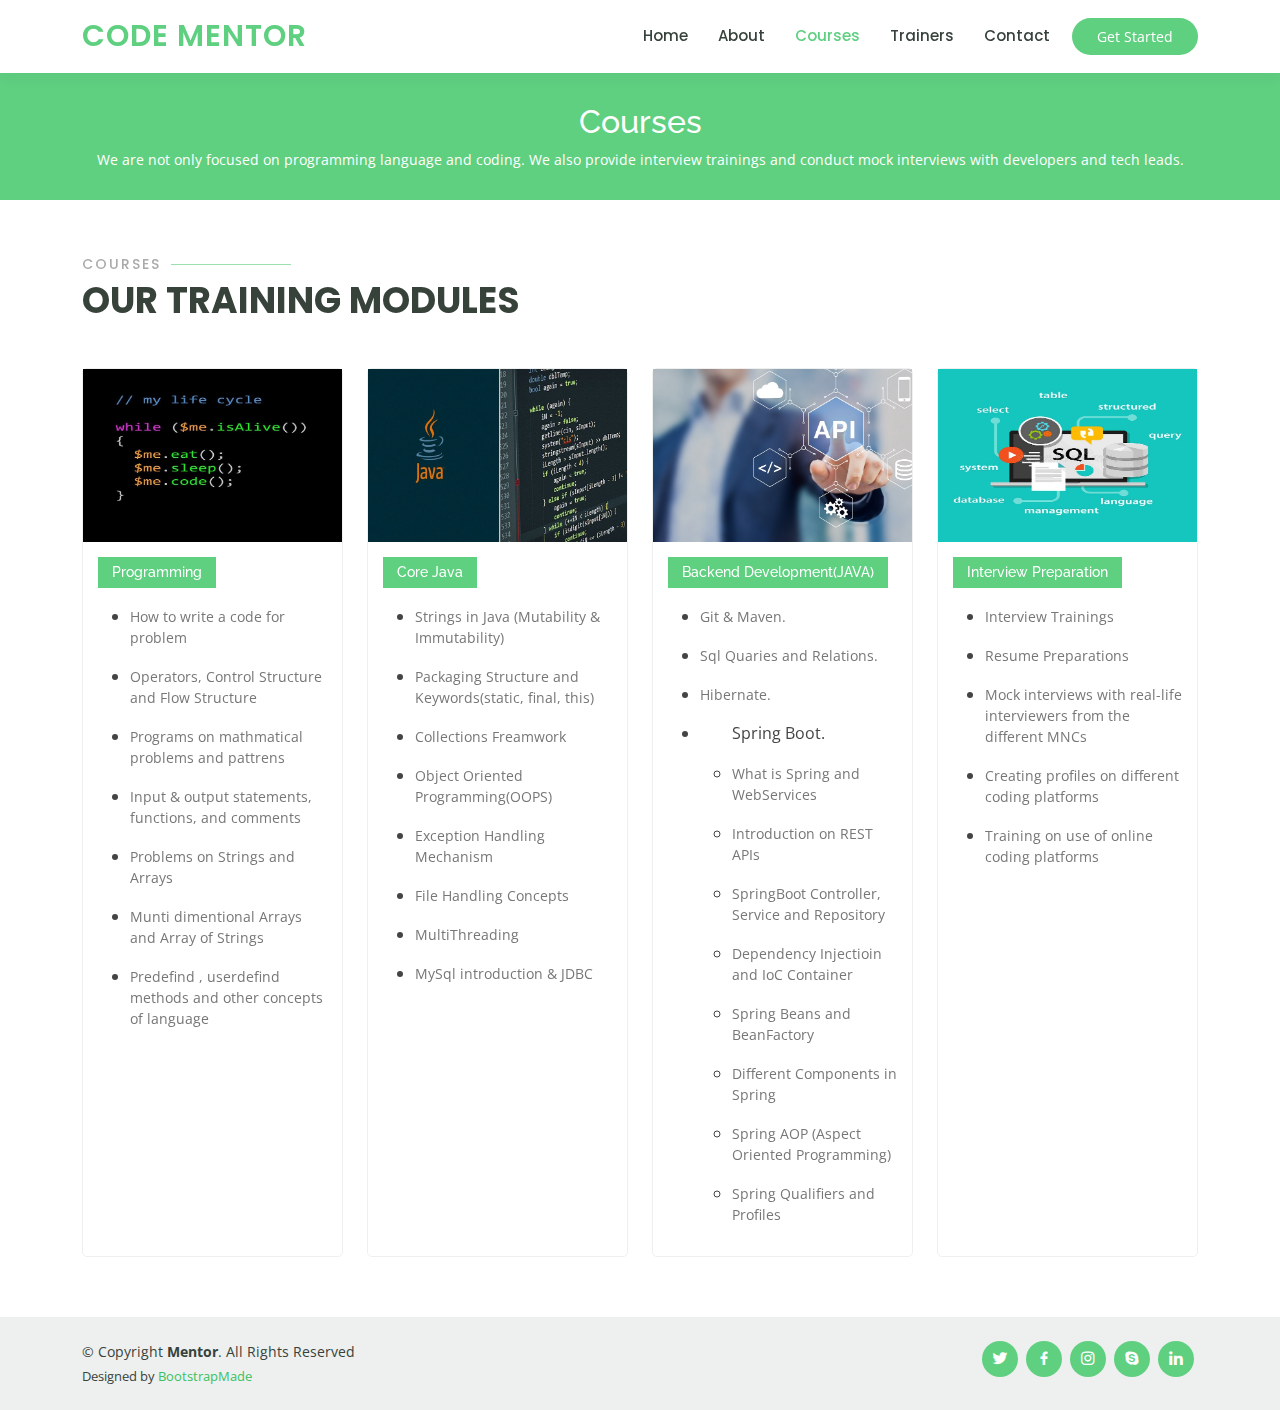
<file: courses.html>
<!DOCTYPE html>
<html lang="en">

<head>
  <meta charset="utf-8">
  <meta content="width=device-width, initial-scale=1.0" name="viewport">

  <title>Code Mentor</title>
  <meta content="" name="description">
  <meta content="" name="keywords">



  <!-- Google Fonts -->
  <link href="https://fonts.googleapis.com/css?family=Open+Sans:300,300i,400,400i,600,600i,700,700i|Raleway:300,300i,400,400i,500,500i,600,600i,700,700i|Poppins:300,300i,400,400i,500,500i,600,600i,700,700i" rel="stylesheet">

  <!-- Vendor CSS Files -->
  <link href="assets/vendor/animate.css/animate.min.css" rel="stylesheet">
  <link href="assets/vendor/aos/aos.css" rel="stylesheet">
  <link href="assets/vendor/bootstrap/css/bootstrap.min.css" rel="stylesheet">
  <link href="assets/vendor/bootstrap-icons/bootstrap-icons.css" rel="stylesheet">
  <link href="assets/vendor/boxicons/css/boxicons.min.css" rel="stylesheet">
  <link href="assets/vendor/remixicon/remixicon.css" rel="stylesheet">
  <link href="assets/vendor/swiper/swiper-bundle.min.css" rel="stylesheet">

  <!-- Template Main CSS File -->
  <link href="assets/css/style.css" rel="stylesheet">

  <!-- =======================================================
  * Template Name: Mentor - v4.3.0
  * Template URL: https://bootstrapmade.com/mentor-free-education-bootstrap-theme/
  * Author: BootstrapMade.com
  * License: https://bootstrapmade.com/license/
  ======================================================== -->
</head>

<body>

  <!-- ======= Header ======= -->
  <header id="header" class="fixed-top">
    <div class="container d-flex align-items-center">

      <h1 class="logo me-auto"><a href="index.html">Code Mentor</a></h1>
      <!-- Uncomment below if you prefer to use an image logo -->
      <!-- <a href="index.html" class="logo me-auto"><img src="assets/img/logo.png" alt="" class="img-fluid"></a>-->

      <nav id="navbar" class="navbar order-last order-lg-0">
        <ul>
          <li><a href="index.html">Home</a></li>
          <li><a href="about.html">About</a></li>
          <li><a class="active" href="courses.html">Courses</a></li>
          <li><a href="trainers.html">Trainers</a></li>
          <li><a href="contact.html">Contact</a></li>
        </ul>
        <i class="bi bi-list mobile-nav-toggle"></i>
      </nav><!-- .navbar -->

      <a href="courses.html" class="get-started-btn">Get Started</a>

    </div>
  </header><!-- End Header -->

  <main id="main" data-aos="fade-in">

    <!-- ======= Breadcrumbs ======= -->
    <div class="breadcrumbs">
      <div class="container">
        <h2>Courses</h2>
        <p>We are not only focused on programming language and coding. We also provide interview trainings and conduct mock interviews with developers and tech leads. </p>
      </div>
    </div><!-- End Breadcrumbs -->

    <!-- ======= Popular Courses Section ======= -->
    <section id="popular-courses" class="courses">
      <div class="container" data-aos="fade-up">

        <div class="section-title">
          <h2>Courses</h2>
          <p>Our Training Modules</p>
        </div>

        <div class="row" data-aos="zoom-in" data-aos-delay="100">

          <div class="col-lg-3 col-md-6 d-flex align-items-stretch">
            <div class="course-item">
              <img src="assets/img/course-2.jpg" class="img-fluid" alt="...">
              <div class="course-content">
                <div class="d-flex justify-content-between align-items-center mb-3">
                  <h4>Programming</h4>
                </div>

                <ul>
					<li><p>How to write a code for problem</p></li>
              		<li><p>Operators, Control Structure and Flow Structure</p></li>
					<li><p>Programs on mathmatical problems and pattrens</p></li>
              		<li><p>Input & output statements, functions, and comments  </p></li>
                   	<li><p>Problems on Strings and Arrays</p></li>
              		<li><p>Munti dimentional Arrays and Array of Strings </p></li>
              		<li><p>Predefind , userdefind methods and other concepts of language</p></li>	
            	</ul>
                <!--  <div class="trainer d-flex justify-content-between align-items-center">
                  <div class="trainer-profile d-flex align-items-center">
                    <img src="assets/img/trainers/trainer-3.jpg" class="img-fluid" alt="">
                    <span>Brandon</span>
                  </div>
                </div> -->
              </div>
            </div>
          </div> <!-- End Course Item-->

          <div class="col-lg-3 col-md-6 d-flex align-items-stretch mt-4 mt-md-0">
            <div class="course-item">
              <img src="assets/img/course-1.jpg" class="img-fluid" alt="...">
              <div class="course-content">
                <div class="d-flex justify-content-between align-items-center mb-3">
                  <h4>Core Java</h4>
                </div>
                <ul>
                   	<li><p>Strings in Java (Mutability & Immutability) </p></li>
              		<li><p>Packaging Structure and Keywords(static, final, this) </p></li>
              		<li><p>Collections Freamwork</p></li>	
					<li><p>Object Oriented Programming(OOPS) </p></li>
              		<li><p>Exception Handling Mechanism </p></li>
              		<li><p>File Handling Concepts</p></li>
					<li><p>MultiThreading </p></li>
              		<li><p>MySql introduction & JDBC</p></li>
            	</ul>
                <!--  <div class="trainer d-flex justify-content-between align-items-center">
                  <div class="trainer-profile d-flex align-items-center">
                    <img src="assets/img/trainers/trainer-3.jpg" class="img-fluid" alt="">
                    <span>Brandon</span>
                  </div>
                </div> -->
              </div>
            </div>
          </div> <!-- End Course Item-->

          <div class="col-lg-3 col-md-6 d-flex align-items-stretch mt-4 mt-lg-0">
            <div class="course-item">
              <img src="assets/img/course-3.jpg" class="img-fluid" alt="...">
              <div class="course-content">
                <div class="d-flex justify-content-between align-items-center mb-3">
                  <h4>Backend Development(JAVA)</h4>
                </div>
                <ul>
					<li><p>Git & Maven. </p></li>
                   	<li><p>Sql Quaries and Relations. </p></li>
                   	<li><p>Hibernate. </p></li>
              		<li><p><ul>Spring Boot. </p>
								<li><p>What is Spring and WebServices</p></li>
								<li><p>Introduction on REST APIs</p></li>
								<li><p>SpringBoot Controller, Service and Repository</p></li>
								<li><p>Dependency Injectioin and IoC Container</p></li>
								<li><p>Spring Beans and BeanFactory</p></li>
								<li><p>Different Components in Spring</p></li>
								<li><p>Spring AOP (Aspect Oriented Programming)</p></li>
								<li><p>Spring Qualifiers and Profiles</p></li>
							</ul>
					</li>
            	</ul>
               <!--  <div class="trainer d-flex justify-content-between align-items-center">
                  <div class="trainer-profile d-flex align-items-center">
                    <img src="assets/img/trainers/trainer-3.jpg" class="img-fluid" alt="">
                    <span>Brandon</span>
                  </div>
                </div> -->
              </div>
            </div>

		
          </div> <!-- End Course Item-->
		  
		  <div class="col-lg-3 col-md-6 d-flex align-items-stretch mt-4 mt-lg-0">
            <div class="course-item">
              <img src="assets/img/course-4.jpg" class="img-fluid" alt="...">
              <div class="course-content">
                <div class="d-flex justify-content-between align-items-center mb-3">
                  <h4>Interview Preparation</h4>
                </div>
                <ul>
					<li><p>Interview Trainings</p></li>
					<li><p>Resume Preparations</p></li>
              		<li><p>Mock interviews with real-life interviewers from the different MNCs</p></li>
              		<li><p>Creating profiles on different coding platforms</p></li>	
					<li><p>Training on use of online coding platforms</p></li>	
            	</ul>
                <!--  <div class="trainer d-flex justify-content-between align-items-center">
                  <div class="trainer-profile d-flex align-items-center">
                    <img src="assets/img/trainers/trainer-3.jpg" class="img-fluid" alt="">
                    <span>Brandon</span>
                  </div>
                </div> -->
              </div>
            </div>

		
          </div> <!-- End Course Item-->

        </div>

      </div>
    </section><!-- End Popular Courses Section -->

  </main><!-- End #main -->

  <!-- ======= Footer ======= -->
  <footer id="footer">

    

    <div class="container d-md-flex py-4">

      <div class="me-md-auto text-center text-md-start">
        <div class="copyright">
          &copy; Copyright <strong><span>Mentor</span></strong>. All Rights Reserved
        </div>
        <div class="credits">
          <!-- All the links in the footer should remain intact. -->
          <!-- You can delete the links only if you purchased the pro version. -->
          <!-- Licensing information: https://bootstrapmade.com/license/ -->
          <!-- Purchase the pro version with working PHP/AJAX contact form: https://bootstrapmade.com/mentor-free-education-bootstrap-theme/ -->
          Designed by <a href="https://bootstrapmade.com/">BootstrapMade</a>
        </div>
      </div>
      <div class="social-links text-center text-md-right pt-3 pt-md-0">
        <a href="#" class="twitter"><i class="bx bxl-twitter"></i></a>
        <a href="#" class="facebook"><i class="bx bxl-facebook"></i></a>
        <a href="#" class="instagram"><i class="bx bxl-instagram"></i></a>
        <a href="#" class="google-plus"><i class="bx bxl-skype"></i></a>
        <a href="#" class="linkedin"><i class="bx bxl-linkedin"></i></a>
      </div>
    </div>
  </footer><!-- End Footer -->

  <div id="preloader"></div>
  <a href="#" class="back-to-top d-flex align-items-center justify-content-center"><i class="bi bi-arrow-up-short"></i></a>

  <!-- Vendor JS Files -->
  <script src="assets/vendor/aos/aos.js"></script>
  <script src="assets/vendor/bootstrap/js/bootstrap.bundle.min.js"></script>
  <script src="assets/vendor/php-email-form/validate.js"></script>
  <script src="assets/vendor/purecounter/purecounter.js"></script>
  <script src="assets/vendor/swiper/swiper-bundle.min.js"></script>

  <!-- Template Main JS File -->
  <script src="assets/js/main.js"></script>

</body>

</html>
</file>
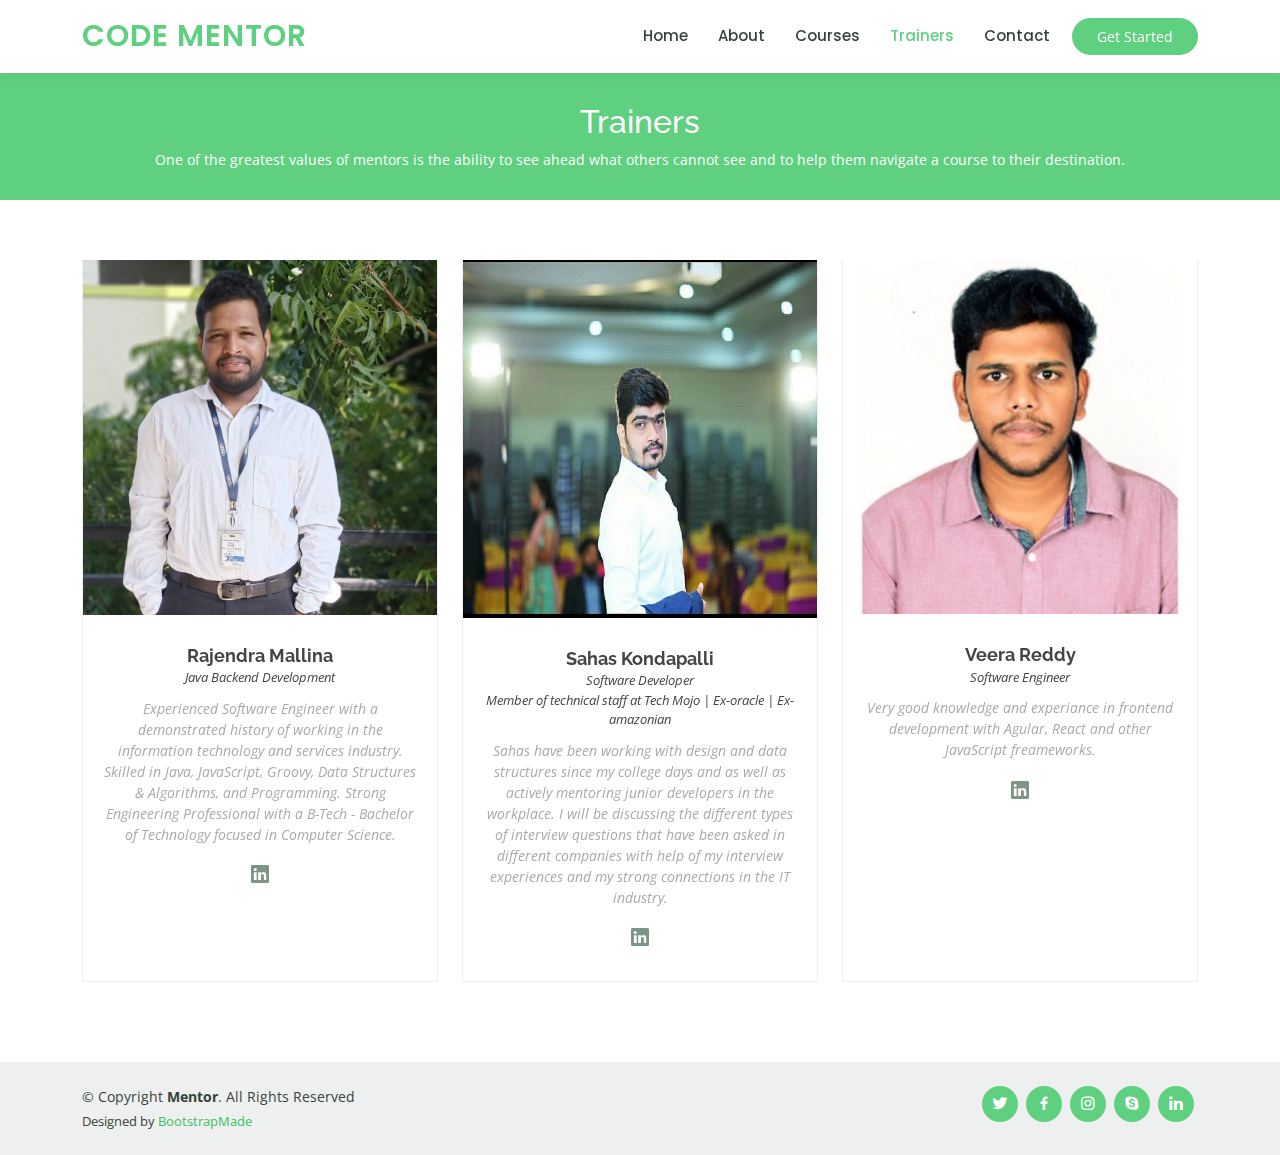
<file: trainers.html>
<!DOCTYPE html>
<html lang="en">

<head>
  <meta charset="utf-8">
  <meta content="width=device-width, initial-scale=1.0" name="viewport">

  <title>Code Mentor</title>
  <meta content="" name="description">
  <meta content="" name="keywords">

  <!-- Google Fonts -->
  <link href="https://fonts.googleapis.com/css?family=Open+Sans:300,300i,400,400i,600,600i,700,700i|Raleway:300,300i,400,400i,500,500i,600,600i,700,700i|Poppins:300,300i,400,400i,500,500i,600,600i,700,700i" rel="stylesheet">

  <!-- Vendor CSS Files -->
  <link href="assets/vendor/animate.css/animate.min.css" rel="stylesheet">
  <link href="assets/vendor/aos/aos.css" rel="stylesheet">
  <link href="assets/vendor/bootstrap/css/bootstrap.min.css" rel="stylesheet">
  <link href="assets/vendor/bootstrap-icons/bootstrap-icons.css" rel="stylesheet">
  <link href="assets/vendor/boxicons/css/boxicons.min.css" rel="stylesheet">
  <link href="assets/vendor/remixicon/remixicon.css" rel="stylesheet">
  <link href="assets/vendor/swiper/swiper-bundle.min.css" rel="stylesheet">

  <!-- Template Main CSS File -->
  <link href="assets/css/style.css" rel="stylesheet">

  <!-- =======================================================
  * Template Name: Mentor - v4.3.0
  * Template URL: https://bootstrapmade.com/mentor-free-education-bootstrap-theme/
  * Author: BootstrapMade.com
  * License: https://bootstrapmade.com/license/
  ======================================================== -->
</head>

<body>

  <!-- ======= Header ======= -->
  <header id="header" class="fixed-top">
    <div class="container d-flex align-items-center">

      <h1 class="logo me-auto"><a href="index.html">Code Mentor</a></h1>
      <!-- Uncomment below if you prefer to use an image logo -->
      <!-- <a href="index.html" class="logo me-auto"><img src="assets/img/logo.png" alt="" class="img-fluid"></a>-->

      <nav id="navbar" class="navbar order-last order-lg-0">
        <ul>
          <li><a href="index.html">Home</a></li>
          <li><a href="about.html">About</a></li>
          <li><a href="courses.html">Courses</a></li>
          <li><a class="active" href="trainers.html">Trainers</a></li>
          <li><a href="contact.html">Contact</a></li>
        </ul>
        <i class="bi bi-list mobile-nav-toggle"></i>
      </nav><!-- .navbar -->

      <a href="courses.html" class="get-started-btn">Get Started</a>

    </div>
  </header><!-- End Header -->

  <main id="main" data-aos="fade-in">

    <!-- ======= Breadcrumbs ======= -->
    <div class="breadcrumbs">
      <div class="container">
        <h2>Trainers</h2>
        <p>One of the greatest values of mentors is the ability to see ahead what others cannot see and to help them navigate a course to their destination.</p>
      </div>
    </div><!-- End Breadcrumbs -->

    <!-- ======= Trainers Section ======= -->
    <section id="trainers" class="trainers">
      <div class="container" data-aos="fade-up">

        <div class="row" data-aos="zoom-in" data-aos-delay="100">
          <div class="col-lg-4 col-md-6 d-flex align-items-stretch">
            <div class="member">
                            <img src="assets/img/trainers/trainer-1.jpg" class="img-fluid" alt="">
              <div class="member-content">
                <h4>Rajendra Mallina</h4>
                <span>Java Backend Development</span>
                <p>
                  Experienced Software Engineer with a demonstrated history of working in the information technology and services industry. Skilled in Java, JavaScript, Groovy, Data Structures & Algorithms, and Programming. Strong Engineering Professional with a B-Tech - Bachelor of Technology focused in Computer Science.
                </p>
                <div class="social">
                  <!--<a href=""><i class="bi bi-twitter"></i></a>
                  <a href=""><i class="bi bi-facebook"></i></a>
                  <a href=""><i class="bi bi-instagram"></i></a> -->
                  <a href="https://www.linkedin.com/in/rajendra1996/"><i class="bi bi-linkedin"></i></a>
                </div>
              </div>
            </div>
          </div>

          <div class="col-lg-4 col-md-6 d-flex align-items-stretch">
            <div class="member">
              <img src="assets/img/trainers/trainer-2.jpg" class="img-fluid" alt="">
              <div class="member-content">
               <h4>Sahas Kondapalli</h4>
                <span>Software Developer</span>
				<span>Member of technical staff at Tech Mojo | Ex-oracle | Ex-amazonian</span>
                <p>
                  Sahas have been working with design and data structures since my college days and as well as actively mentoring junior developers in the workplace. I will be discussing the different types of interview questions that have been asked in different companies with help of my interview experiences and my strong connections in the IT industry.
                </p>
                <div class="social">
                  <!--<a href=""><i class="bi bi-twitter"></i></a>
                  <a href=""><i class="bi bi-facebook"></i></a>
                  <a href=""><i class="bi bi-instagram"></i></a>-->
                  <a href="https://www.linkedin.com/in/sahas-kondapally/"><i class="bi bi-linkedin"></i></a>
                </div>
              </div>
            </div>
          </div>


          <div class="col-lg-4 col-md-6 d-flex align-items-stretch">
            <div class="member">
              <img src="assets/img/trainers/trainer-3.jfif" class="img-fluid" alt="">
              <div class="member-content">
                <h4>Veera Reddy</h4>
                <span>Software Engineer</span>
                <p>
                  Very good knowledge and experiance in frontend development with Agular, React and other JavaScript freameworks.  
                </p>
                <div class="social">
                  <!--<a href=""><i class="bi bi-twitter"></i></a>
                  <a href=""><i class="bi bi-facebook"></i></a>
                  <a href=""><i class="bi bi-instagram"></i></a>-->
                  <a href="https://www.linkedin.com/in/imvr/"><i class="bi bi-linkedin"></i></a>
                </div>
              </div>
            </div>
          </div>

        </div>

      </div>
    </section><!-- End Trainers Section -->

  </main><!-- End #main -->

  <!-- ======= Footer ======= -->
  <footer id="footer">

    

    <div class="container d-md-flex py-4">

      <div class="me-md-auto text-center text-md-start">
        <div class="copyright">
          &copy; Copyright <strong><span>Mentor</span></strong>. All Rights Reserved
        </div>
        <div class="credits">
          <!-- All the links in the footer should remain intact. -->
          <!-- You can delete the links only if you purchased the pro version. -->
          <!-- Licensing information: https://bootstrapmade.com/license/ -->
          <!-- Purchase the pro version with working PHP/AJAX contact form: https://bootstrapmade.com/mentor-free-education-bootstrap-theme/ -->
          Designed by <a href="https://bootstrapmade.com/">BootstrapMade</a>
        </div>
      </div>
      <div class="social-links text-center text-md-right pt-3 pt-md-0">
        <a href="#" class="twitter"><i class="bx bxl-twitter"></i></a>
        <a href="#" class="facebook"><i class="bx bxl-facebook"></i></a>
        <a href="#" class="instagram"><i class="bx bxl-instagram"></i></a>
        <a href="#" class="google-plus"><i class="bx bxl-skype"></i></a>
        <a href="#" class="linkedin"><i class="bx bxl-linkedin"></i></a>
      </div>
    </div>
  </footer><!-- End Footer -->

  <div id="preloader"></div>
  <a href="#" class="back-to-top d-flex align-items-center justify-content-center"><i class="bi bi-arrow-up-short"></i></a>

  <!-- Vendor JS Files -->
  <script src="assets/vendor/aos/aos.js"></script>
  <script src="assets/vendor/bootstrap/js/bootstrap.bundle.min.js"></script>
  <script src="assets/vendor/php-email-form/validate.js"></script>
  <script src="assets/vendor/purecounter/purecounter.js"></script>
  <script src="assets/vendor/swiper/swiper-bundle.min.js"></script>

  <!-- Template Main JS File -->
  <script src="assets/js/main.js"></script>

</body>

</html>
</file>
<file: assets/css/style.css>
/**
* Template Name: Mentor - v4.3.0
* Template URL: https://bootstrapmade.com/mentor-free-education-bootstrap-theme/
* Author: BootstrapMade.com
* License: https://bootstrapmade.com/license/
*/

/*--------------------------------------------------------------
# General
--------------------------------------------------------------*/
body {
  font-family: "Open Sans", sans-serif;
  color: #444444;
}

a {
  color: #5fcf80;
  text-decoration: none;
}

a:hover {
  color: #86db9f;
  text-decoration: none;
}

h1, h2, h3, h4, h5, h6 {
  font-family: "Raleway", sans-serif;
}

.justfy-align{
	text-align: justify;
	text-justify: inter-word;
	/*text-indent: 50px; */
}

/*--------------------------------------------------------------
# Back to top button
--------------------------------------------------------------*/
.back-to-top {
  position: fixed;
  visibility: hidden;
  opacity: 0;
  right: 15px;
  bottom: 15px;
  z-index: 996;
  background: #5fcf80;
  width: 40px;
  height: 40px;
  border-radius: 50px;
  transition: all 0.4s;
}

.back-to-top i {
  font-size: 28px;
  color: #fff;
  line-height: 0;
}

.back-to-top:hover {
  background: #7ed899;
  color: #fff;
}

.back-to-top.active {
  visibility: visible;
  opacity: 1;
}

/*--------------------------------------------------------------
# Preloader
--------------------------------------------------------------*/
#preloader {
  position: fixed;
  top: 0;
  left: 0;
  right: 0;
  bottom: 0;
  z-index: 9999;
  overflow: hidden;
  background: #fff;
}

#preloader:before {
  content: "";
  position: fixed;
  top: calc(50% - 30px);
  left: calc(50% - 30px);
  border: 6px solid #5fcf80;
  border-top-color: #fff;
  border-bottom-color: #fff;
  border-radius: 50%;
  width: 60px;
  height: 60px;
  -webkit-animation: animate-preloader 1s linear infinite;
  animation: animate-preloader 1s linear infinite;
}

@-webkit-keyframes animate-preloader {
  0% {
    transform: rotate(0deg);
  }
  100% {
    transform: rotate(360deg);
  }
}

@keyframes animate-preloader {
  0% {
    transform: rotate(0deg);
  }
  100% {
    transform: rotate(360deg);
  }
}

/*--------------------------------------------------------------
# Disable aos animation delay on mobile devices
--------------------------------------------------------------*/
@media screen and (max-width: 768px) {
  [data-aos-delay] {
    transition-delay: 0 !important;
  }
}

/*--------------------------------------------------------------
# Header
--------------------------------------------------------------*/
#header {
  background: #fff;
  transition: all 0.5s;
  z-index: 997;
  padding: 15px 0;
  box-shadow: 0px 0 18px rgba(55, 66, 59, 0.08);
}

#header .logo {
  font-size: 30px;
  margin: 0;
  padding: 0;
  line-height: 1;
  font-weight: 600;
  letter-spacing: 1px;
  text-transform: uppercase;
  font-family: "Poppins", sans-serif;
}

#header .logo a {
  color: #5fcf80;
}

#header .logo img {
  max-height: 40px;
}

/**
* Get Startet Button 
*/
.get-started-btn {
  margin-left: 22px;
  background: #5fcf80;
  color: #fff;
  border-radius: 50px;
  padding: 8px 25px;
  white-space: nowrap;
  transition: 0.3s;
  font-size: 14px;
  display: inline-block;
}

.get-started-btn:hover {
  background: #3ac162;
  color: #fff;
}

@media (max-width: 768px) {
  .get-started-btn {
    margin: 0 15px 0 0;
    padding: 6px 18px;
  }
}

/*--------------------------------------------------------------
# Navigation Menu
--------------------------------------------------------------*/
/**
* Desktop Navigation 
*/
.navbar {
  padding: 0;
}

.navbar ul {
  margin: 0;
  padding: 0;
  display: flex;
  list-style: none;
  align-items: center;
}

.navbar li {
  position: relative;
}

.navbar a, .navbar a:focus {
  display: flex;
  align-items: center;
  justify-content: space-between;
  padding: 10px 0 10px 30px;
  font-family: "Poppins", sans-serif;
  font-size: 15px;
  font-weight: 500;
  color: #37423b;
  white-space: nowrap;
  transition: 0.3s;
}

.navbar a i, .navbar a:focus i {
  font-size: 12px;
  line-height: 0;
  margin-left: 5px;
}

.navbar a:hover, .navbar .active, .navbar .active:focus, .navbar li:hover > a {
  color: #5fcf80;
}

.navbar .dropdown ul {
  display: block;
  position: absolute;
  left: 30px;
  top: calc(100% + 30px);
  margin: 0;
  padding: 10px 0;
  z-index: 99;
  opacity: 0;
  visibility: hidden;
  background: #fff;
  box-shadow: 0px 0px 30px rgba(127, 137, 161, 0.25);
  transition: 0.3s;
  border-radius: 4px;
}

.navbar .dropdown ul li {
  min-width: 200px;
}

.navbar .dropdown ul a {
  padding: 10px 20px;
  font-size: 14px;
  text-transform: none;
  font-weight: 500;
}

.navbar .dropdown ul a i {
  font-size: 12px;
}

.navbar .dropdown ul a:hover, .navbar .dropdown ul .active:hover, .navbar .dropdown ul li:hover > a {
  color: #5fcf80;
}

.navbar .dropdown:hover > ul {
  opacity: 1;
  top: 100%;
  visibility: visible;
}

.navbar .dropdown .dropdown ul {
  top: 0;
  left: calc(100% - 30px);
  visibility: hidden;
}

.navbar .dropdown .dropdown:hover > ul {
  opacity: 1;
  top: 0;
  left: 100%;
  visibility: visible;
}

@media (max-width: 1366px) {
  .navbar .dropdown .dropdown ul {
    left: -90%;
  }
  .navbar .dropdown .dropdown:hover > ul {
    left: -100%;
  }
}

/**
* Mobile Navigation 
*/
.mobile-nav-toggle {
  color: #37423b;
  font-size: 28px;
  cursor: pointer;
  display: none;
  line-height: 0;
  transition: 0.5s;
}

.mobile-nav-toggle.bi-x {
  color: #fff;
}

@media (max-width: 991px) {
  .mobile-nav-toggle {
    display: block;
  }
  .navbar ul {
    display: none;
  }
}

.navbar-mobile {
  position: fixed;
  overflow: hidden;
  top: 0;
  right: 0;
  left: 0;
  bottom: 0;
  background: rgba(32, 38, 34, 0.9);
  transition: 0.3s;
  z-index: 999;
}

.navbar-mobile .mobile-nav-toggle {
  position: absolute;
  top: 15px;
  right: 15px;
}

.navbar-mobile ul {
  display: block;
  position: absolute;
  top: 55px;
  right: 15px;
  bottom: 15px;
  left: 15px;
  padding: 10px 0;
  border-radius: 6px;
  background-color: #fff;
  overflow-y: auto;
  transition: 0.3s;
}

.navbar-mobile a {
  padding: 10px 20px;
  font-size: 15px;
  color: #37423b;
}

.navbar-mobile a:hover, .navbar-mobile .active, .navbar-mobile li:hover > a {
  color: #5fcf80;
}

.navbar-mobile .getstarted {
  margin: 15px;
}

.navbar-mobile .dropdown ul {
  position: static;
  display: none;
  margin: 10px 20px;
  padding: 10px 0;
  z-index: 99;
  opacity: 1;
  visibility: visible;
  background: #fff;
  box-shadow: 0px 0px 30px rgba(127, 137, 161, 0.25);
}

.navbar-mobile .dropdown ul li {
  min-width: 200px;
}

.navbar-mobile .dropdown ul a {
  padding: 10px 20px;
}

.navbar-mobile .dropdown ul a i {
  font-size: 12px;
}

.navbar-mobile .dropdown ul a:hover, .navbar-mobile .dropdown ul .active:hover, .navbar-mobile .dropdown ul li:hover > a {
  color: #5fcf80;
}

.navbar-mobile .dropdown > .dropdown-active {
  display: block;
}

/*--------------------------------------------------------------
# Hero Section
--------------------------------------------------------------*/
#hero {
  width: 100%;
  height: 80vh;
  background: url("../img/hero-bg.jpg") top center;
  background-size: cover;
  position: relative;
}

#hero:before {
  content: "";
  background: rgba(0, 0, 0, 0.4);
  position: absolute;
  bottom: 0;
  top: 0;
  left: 0;
  right: 0;
}

#hero .container {
  padding-top: 72px;
}

@media (max-width: 992px) {
  #hero .container {
    padding-top: 62px;
  }
}

#hero h1 {
  margin: 0;
  font-size: 48px;
  font-weight: 700;
  line-height: 56px;
  color: #fff;
  font-family: "Poppins", sans-serif;
}

#hero h2 {
  color: #eee;
  margin: 10px 0 0 0;
  font-size: 24px;
}

#hero .btn-get-started {
  font-family: "Raleway", sans-serif;
  font-weight: 500;
  font-size: 15px;
  letter-spacing: 1px;
  display: inline-block;
  padding: 10px 35px;
  border-radius: 50px;
  transition: 0.5s;
  margin-top: 30px;
  border: 2px solid #fff;
  color: #fff;
}

#hero .btn-get-started:hover {
  background: #5fcf80;
  border: 2px solid #5fcf80;
}

@media (min-width: 1024px) {
  #hero {
    background-attachment: fixed;
  }
}

@media (max-width: 768px) {
  #hero {
    height: 100vh;
  }
  #hero h1 {
    font-size: 28px;
    line-height: 36px;
  }
  #hero h2 {
    font-size: 18px;
    line-height: 24px;
  }
}

/*--------------------------------------------------------------
# Sections General
--------------------------------------------------------------*/
section {
  padding: 60px 0;
  overflow: hidden;
}

.section-bg {
  background-color: #f6f7f6;
}

.section-title {
  padding-bottom: 40px;
}

.section-title h2 {
  font-size: 14px;
  font-weight: 500;
  padding: 0;
  line-height: 1px;
  margin: 0 0 5px 0;
  letter-spacing: 2px;
  text-transform: uppercase;
  color: #aaaaaa;
  font-family: "Poppins", sans-serif;
}

.section-title h2::after {
  content: "";
  width: 120px;
  height: 1px;
  display: inline-block;
  background: #9ae1af;
  margin: 4px 10px;
}

.section-title p {
  margin: 0;
  margin: 0;
  font-size: 36px;
  font-weight: 700;
  text-transform: uppercase;
  font-family: "Poppins", sans-serif;
  color: #37423b;
}

.breadcrumbs {
  margin-top: 73px;
  text-align: center;
  background: #5fcf80;
  padding: 30px 0;
  color: #fff;
}

@media (max-width: 992px) {
  .breadcrumbs {
    margin-top: 63px;
  }
}

.breadcrumbs h2 {
  font-size: 32px;
  font-weight: 500;
}

.breadcrumbs p {
  font-size: 14px;
  margin-bottom: 0;
}

/*--------------------------------------------------------------
# About
--------------------------------------------------------------*/
.about .content h3 {
  font-weight: 600;
  font-size: 26px;
}

.about .content ul {
  list-style: none;
  padding: 0;
}

.about .content ul li {
  padding-bottom: 10px;
}

.about .content ul i {
  font-size: 20px;
  padding-right: 4px;
  color: #5fcf80;
}

.about .content .learn-more-btn {
  background: #5fcf80;
  color: #fff;
  border-radius: 50px;
  padding: 8px 25px 9px 25px;
  white-space: nowrap;
  transition: 0.3s;
  font-size: 14px;
  display: inline-block;
}

.about .content .learn-more-btn:hover {
  background: #3ac162;
  color: #fff;
}

@media (max-width: 768px) {
  .about .content .learn-more-btn {
    margin: 0 48px 0 0;
    padding: 6px 18px;
  }
}

/*--------------------------------------------------------------
# Counts
--------------------------------------------------------------*/
.counts {
  padding: 30px 0;
}

.counts .counters span {
  font-size: 48px;
  display: block;
  color: #5fcf80;
  font-weight: 700;
}

.counts .counters p {
  padding: 0;
  margin: 0 0 20px 0;
  font-family: "Raleway", sans-serif;
  font-size: 15px;
  font-weight: 600;
  color: #37423b;
}

/*--------------------------------------------------------------
# Why Us
--------------------------------------------------------------*/
.why-us .content {
  padding: 30px;
  background: #5fcf80;
  border-radius: 4px;
  color: #fff;
}

.why-us .content h3 {
  font-weight: 700;
  font-size: 34px;
  margin-bottom: 30px;
}

.why-us .content p {
  margin-bottom: 30px;
}

.why-us .content .more-btn {
  display: inline-block;
  background: rgba(255, 255, 255, 0.2);
  padding: 6px 30px 8px 30px;
  color: #fff;
  border-radius: 50px;
  transition: all ease-in-out 0.4s;
}

.why-us .content .more-btn i {
  font-size: 14px;
}

.why-us .content .more-btn:hover {
  color: #5fcf80;
  background: #fff;
}

.why-us .icon-boxes .icon-box {
  text-align: center;
  background: #fff;
  padding: 40px 30px;
  width: 100%;
  border: 1px solid #eef0ef;
}

.why-us .icon-boxes .icon-box i {
  font-size: 32px;
  padding: 18px;
  color: #5fcf80;
  margin-bottom: 30px;
  background: #ecf9f0;
  border-radius: 50px;
}

.why-us .icon-boxes .icon-box h4 {
  font-size: 20px;
  font-weight: 700;
  margin: 0 0 30px 0;
}

.why-us .icon-boxes .icon-box p {
  font-size: 15px;
  color: #848484;
}

/*--------------------------------------------------------------
# Features
--------------------------------------------------------------*/
.features {
  padding-top: 0px;
}

.features .icon-box {
  display: flex;
  align-items: center;
  padding: 20px;
  transition: 0.3s;
  border: 1px solid #eef0ef;
}

.features .icon-box i {
  font-size: 32px;
  padding-right: 10px;
  line-height: 1;
}

.features .icon-box h3 {
  font-weight: 700;
  margin: 0;
  padding: 0;
  line-height: 1;
  font-size: 16px;
}

.features .icon-box h3 a {
  color: #37423b;
  transition: 0.3s;
}

.features .icon-box:hover {
  border-color: #5fcf80;
}

.features .icon-box:hover h3 a {
  color: #5fcf80;
}

/*--------------------------------------------------------------
# Courses
--------------------------------------------------------------*/
.courses .course-item {
  border-radius: 5px;
  border: 1px solid #eef0ef;
}

.courses .course-content {
  padding: 15px;
}

.courses .course-content h3 {
  font-weight: 700;
  font-size: 20px;
}

.courses .course-content h3 a {
  color: #37423b;
  transition: 0.3s;
}

.courses .course-content h3 a:hover {
  color: #5fcf80;
}

.courses .course-content p {
  font-size: 14px;
  color: #777777;
}

.courses .course-content h4 {
  font-size: 14px;
  background: #5fcf80;
  padding: 7px 14px;
  color: #fff;
  margin: 0;
}

.courses .course-content .price {
  margin: 0;
  font-weight: 700;
  font-size: 18px;
  color: #37423b;
}

.courses .trainer {
  padding-top: 15px;
  border-top: 1px solid #eef0ef;
}

.courses .trainer .trainer-profile img {
  max-width: 50px;
  border-radius: 50px;
}

.courses .trainer .trainer-profile span {
  padding-left: 10px;
  font-weight: 600;
  font-size: 16px;
  color: #5a6c60;
}

.courses .trainer .trainer-rank {
  font-size: 18px;
  color: #657a6d;
}

/*--------------------------------------------------------------
# Trainers
--------------------------------------------------------------*/
.trainers .member {
  text-align: center;
  margin-bottom: 20px;
  background: #fff;
  border: 1px solid #eef0ef;
}

.trainers .member img {
  margin: -1px -1px 30px -1px;
}

.trainers .member .member-content {
  padding: 0 20px 30px 20px;
}

.trainers .member h4 {
  font-weight: 700;
  margin-bottom: 2px;
  font-size: 18px;
}

.trainers .member span {
  font-style: italic;
  display: block;
  font-size: 13px;
}

.trainers .member p {
  padding-top: 10px;
  font-size: 14px;
  font-style: italic;
  color: #aaaaaa;
}

.trainers .member .social {
  margin-top: 15px;
}

.trainers .member .social a {
  color: #7e9486;
  transition: 0.3s;
}

.trainers .member .social a:hover {
  color: #5fcf80;
}

.trainers .member .social i {
  font-size: 18px;
  margin: 0 2px;
}

/*--------------------------------------------------------------
# Testimonials
--------------------------------------------------------------*/
.testimonials .testimonial-wrap {
  padding-left: 50px;
}

.testimonials .testimonial-item {
  box-sizing: content-box;
  padding: 30px 30px 30px 60px;
  margin: 30px 15px;
  min-height: 200px;
  border: 1px solid #eef0ef;
  position: relative;
  background: #fff;
}

.testimonials .testimonial-item .testimonial-img {
  width: 90px;
  border-radius: 10px;
  border: 6px solid #fff;
  position: absolute;
  left: -45px;
}

.testimonials .testimonial-item h3 {
  font-size: 18px;
  font-weight: bold;
  margin: 10px 0 5px 0;
  color: #111;
}

.testimonials .testimonial-item h4 {
  font-size: 14px;
  color: #999;
  margin: 0;
}

.testimonials .testimonial-item .quote-icon-left, .testimonials .testimonial-item .quote-icon-right {
  color: #c1ecce;
  font-size: 26px;
}

.testimonials .testimonial-item .quote-icon-left {
  display: inline-block;
  left: -5px;
  position: relative;
}

.testimonials .testimonial-item .quote-icon-right {
  display: inline-block;
  right: -5px;
  position: relative;
  top: 10px;
}

.testimonials .testimonial-item p {
  font-style: italic;
  margin: 15px auto 15px auto;
}

.testimonials .swiper-pagination {
  margin-top: 20px;
  position: relative;
}

.testimonials .swiper-pagination .swiper-pagination-bullet {
  width: 12px;
  height: 12px;
  background-color: #fff;
  opacity: 1;
  border: 1px solid #5fcf80;
}

.testimonials .swiper-pagination .swiper-pagination-bullet-active {
  background-color: #5fcf80;
}

@media (max-width: 767px) {
  .testimonials .testimonial-wrap {
    padding-left: 0;
  }
  .testimonials .testimonial-item {
    padding: 30px;
    margin: 15px;
  }
  .testimonials .testimonial-item .testimonial-img {
    position: static;
    left: auto;
  }
}

/*--------------------------------------------------------------
# Cource Details
--------------------------------------------------------------*/
.course-details h3 {
  font-size: 24px;
  margin: 30px 0 15px 0;
  font-weight: 700;
  position: relative;
  padding-bottom: 10px;
}

.course-details h3:before {
  content: '';
  position: absolute;
  display: block;
  width: 100%;
  height: 1px;
  background: #eef0ef;
  bottom: 0;
  left: 0;
}

.course-details h3:after {
  content: '';
  position: absolute;
  display: block;
  width: 60px;
  height: 1px;
  background: #5fcf80;
  bottom: 0;
  left: 0;
}

.course-details .course-info {
  background: #f6f7f6;
  padding: 10px 15px;
  margin-bottom: 15px;
}

.course-details .course-info h5 {
  font-weight: 400;
  font-size: 16px;
  margin: 0;
  font-family: "Poppins", sans-serif;
}

.course-details .course-info p {
  margin: 0;
  font-weight: 600;
}

.course-details .course-info a {
  color: #657a6d;
}

/*--------------------------------------------------------------
# Cource Details Tabs
--------------------------------------------------------------*/
.cource-details-tabs {
  overflow: hidden;
  padding-top: 0;
}

.cource-details-tabs .nav-tabs {
  border: 0;
}

.cource-details-tabs .nav-link {
  border: 0;
  padding: 12px 15px 12px 0;
  transition: 0.3s;
  color: #37423b;
  border-radius: 0;
  border-right: 2px solid #e2e7e4;
  font-weight: 600;
  font-size: 15px;
}

.cource-details-tabs .nav-link:hover {
  color: #5fcf80;
}

.cource-details-tabs .nav-link.active {
  color: #5fcf80;
  border-color: #5fcf80;
}

.cource-details-tabs .tab-pane.active {
  -webkit-animation: fadeIn 0.5s ease-out;
  animation: fadeIn 0.5s ease-out;
}

.cource-details-tabs .details h3 {
  font-size: 26px;
  font-weight: 600;
  margin-bottom: 20px;
  color: #37423b;
}

.cource-details-tabs .details p {
  color: #777777;
}

.cource-details-tabs .details p:last-child {
  margin-bottom: 0;
}

@media (max-width: 992px) {
  .cource-details-tabs .nav-link {
    border: 0;
    padding: 15px;
  }
  .cource-details-tabs .nav-link.active {
    color: #fff;
    background: #5fcf80;
  }
}

/*--------------------------------------------------------------
# Events
--------------------------------------------------------------*/
.events .card {
  border: 0;
  padding: 0 30px;
  margin-bottom: 60px;
  position: relative;
}

.events .card-img {
  width: calc(100% + 60px);
  margin-left: -30px;
  overflow: hidden;
  z-index: 9;
  border-radius: 0;
}

.events .card-img img {
  max-width: 100%;
  transition: all 0.3s ease-in-out;
}

.events .card-body {
  z-index: 10;
  background: #fff;
  border-top: 4px solid #fff;
  padding: 30px;
  box-shadow: 0px 2px 15px rgba(0, 0, 0, 0.1);
  margin-top: -60px;
  transition: 0.3s;
}

.events .card-title {
  font-weight: 700;
  text-align: center;
  margin-bottom: 20px;
}

.events .card-title a {
  color: #37423b;
  transition: 0.3s;
}

.events .card-text {
  color: #5e5e5e;
}

.events .read-more a {
  color: #777777;
  text-transform: uppercase;
  font-weight: 600;
  font-size: 12px;
  transition: 0.3s;
}

.events .read-more a:hover {
  color: #5fcf80;
}

.events .card:hover img {
  transform: scale(1.1);
}

.events .card:hover .card-body {
  border-color: #5fcf80;
}

.events .card:hover .card-body .card-title a {
  color: #5fcf80;
}

/*--------------------------------------------------------------
# Pricing
--------------------------------------------------------------*/
.pricing .box {
  padding: 20px;
  background: #fff;
  text-align: center;
  border: 1px solid #eef0ef;
  border-radius: 0;
  position: relative;
  overflow: hidden;
}

.pricing h3 {
  font-weight: 400;
  margin: -20px -20px 20px -20px;
  padding: 20px 15px;
  font-size: 16px;
  font-weight: 600;
  color: #777777;
  background: #f8f8f8;
}

.pricing h4 {
  font-size: 36px;
  color: #5fcf80;
  font-weight: 600;
  font-family: "Poppins", sans-serif;
  margin-bottom: 20px;
}

.pricing h4 sup {
  font-size: 20px;
  top: -15px;
  left: -3px;
}

.pricing h4 span {
  color: #bababa;
  font-size: 16px;
  font-weight: 300;
}

.pricing ul {
  padding: 0;
  list-style: none;
  color: #444444;
  text-align: center;
  line-height: 20px;
  font-size: 14px;
}

.pricing ul li {
  padding-bottom: 16px;
}

.pricing ul i {
  color: #5fcf80;
  font-size: 18px;
  padding-right: 4px;
}

.pricing ul .na {
  color: #ccc;
  text-decoration: line-through;
}

.pricing .btn-wrap {
  margin: 20px -20px -20px -20px;
  padding: 20px 15px;
  background: #f8f8f8;
  text-align: center;
}

.pricing .btn-buy {
  background: #5fcf80;
  display: inline-block;
  padding: 8px 35px;
  border-radius: 50px;
  color: #fff;
  transition: none;
  font-size: 14px;
  font-weight: 400;
  font-family: "Raleway", sans-serif;
  font-weight: 600;
  transition: 0.3s;
}

.pricing .btn-buy:hover {
  background: #3ac162;
}

.pricing .featured h3 {
  color: #fff;
  background: #5fcf80;
}

.pricing .advanced {
  width: 200px;
  position: absolute;
  top: 18px;
  right: -68px;
  transform: rotate(45deg);
  z-index: 1;
  font-size: 14px;
  padding: 1px 0 3px 0;
  background: #5fcf80;
  color: #fff;
}

/*--------------------------------------------------------------
# Contact
--------------------------------------------------------------*/
.contact {
  padding-top: 5px;
}

.contact .info {
  width: 100%;
  background: #fff;
}

.contact .info i {
  font-size: 20px;
  color: #5fcf80;
  float: left;
  width: 44px;
  height: 44px;
  background: #ecf9f0;
  display: flex;
  justify-content: center;
  align-items: center;
  border-radius: 50px;
  transition: all 0.3s ease-in-out;
}

.contact .info h4 {
  padding: 0 0 0 60px;
  font-size: 22px;
  font-weight: 600;
  margin-bottom: 5px;
  color: #37423b;
}

.contact .info p {
  padding: 0 0 0 60px;
  margin-bottom: 0;
  font-size: 14px;
  color: #657a6d;
}

.contact .info .email, .contact .info .phone {
  margin-top: 40px;
}

.contact .info .email:hover i, .contact .info .address:hover i, .contact .info .phone:hover i {
  background: #5fcf80;
  color: #fff;
}

.contact .php-email-form {
  width: 100%;
  background: #fff;
}

.contact .php-email-form .form-group {
  padding-bottom: 8px;
}

.contact .php-email-form .error-message {
  display: none;
  color: #fff;
  background: #ed3c0d;
  text-align: left;
  padding: 15px;
  font-weight: 600;
}

.contact .php-email-form .error-message br + br {
  margin-top: 25px;
}

.contact .php-email-form .sent-message {
  display: none;
  color: #fff;
  background: #18d26e;
  text-align: center;
  padding: 15px;
  font-weight: 600;
}

.contact .php-email-form .loading {
  display: none;
  background: #fff;
  text-align: center;
  padding: 15px;
}

.contact .php-email-form .loading:before {
  content: "";
  display: inline-block;
  border-radius: 50%;
  width: 24px;
  height: 24px;
  margin: 0 10px -6px 0;
  border: 3px solid #18d26e;
  border-top-color: #eee;
  -webkit-animation: animate-loading 1s linear infinite;
  animation: animate-loading 1s linear infinite;
}

.contact .php-email-form input, .contact .php-email-form textarea {
  border-radius: 4px;
  box-shadow: none;
  font-size: 14px;
}

.contact .php-email-form input:focus, .contact .php-email-form textarea:focus {
  border-color: #5fcf80;
}

.contact .php-email-form input {
  height: 44px;
}

.contact .php-email-form textarea {
  padding: 10px 12px;
}

.contact .php-email-form button[type="submit"] {
  background: #5fcf80;
  border: 0;
  padding: 10px 35px;
  color: #fff;
  transition: 0.4s;
  border-radius: 50px;
}

.contact .php-email-form button[type="submit"]:hover {
  background: #3ac162;
}

@-webkit-keyframes animate-loading {
  0% {
    transform: rotate(0deg);
  }
  100% {
    transform: rotate(360deg);
  }
}

@keyframes animate-loading {
  0% {
    transform: rotate(0deg);
  }
  100% {
    transform: rotate(360deg);
  }
}

/*--------------------------------------------------------------
# Footer
--------------------------------------------------------------*/
#footer {
  color: #37423b;
  font-size: 14px;
  background: #eef0ef;
}

#footer .footer-top {
  padding: 60px 0 30px 0;
  background: #f9faf9;
}

#footer .footer-top .footer-contact {
  margin-bottom: 30px;
}

#footer .footer-top .footer-contact h4 {
  font-size: 22px;
  margin: 0 0 30px 0;
  padding: 2px 0 2px 0;
  line-height: 1;
  font-weight: 700;
}

#footer .footer-top .footer-contact p {
  font-size: 14px;
  line-height: 24px;
  margin-bottom: 0;
  font-family: "Raleway", sans-serif;
  color: #777777;
}

#footer .footer-top h4 {
  font-size: 16px;
  font-weight: bold;
  color: #444444;
  position: relative;
  padding-bottom: 12px;
}

#footer .footer-top .footer-links {
  margin-bottom: 30px;
}

#footer .footer-top .footer-links ul {
  list-style: none;
  padding: 0;
  margin: 0;
}

#footer .footer-top .footer-links ul i {
  padding-right: 2px;
  color: #5fcf80;
  font-size: 18px;
  line-height: 1;
}

#footer .footer-top .footer-links ul li {
  padding: 10px 0;
  display: flex;
  align-items: center;
}

#footer .footer-top .footer-links ul li:first-child {
  padding-top: 0;
}

#footer .footer-top .footer-links ul a {
  color: #777777;
  transition: 0.3s;
  display: inline-block;
  line-height: 1;
}

#footer .footer-top .footer-links ul a:hover {
  text-decoration: none;
  color: #5fcf80;
}

#footer .footer-newsletter {
  font-size: 15px;
}

#footer .footer-newsletter h4 {
  font-size: 16px;
  font-weight: bold;
  color: #444444;
  position: relative;
  padding-bottom: 12px;
}

#footer .footer-newsletter form {
  margin-top: 30px;
  background: #fff;
  padding: 6px 10px;
  position: relative;
  border-radius: 50px;
  text-align: left;
  border: 1px solid #e0e5e2;
}

#footer .footer-newsletter form input[type="email"] {
  border: 0;
  padding: 4px 8px;
  width: calc(100% - 100px);
}

#footer .footer-newsletter form input[type="submit"] {
  position: absolute;
  top: -1px;
  right: -1px;
  bottom: -1px;
  border: 0;
  background: none;
  font-size: 16px;
  padding: 0 20px 2px 20px;
  background: #5fcf80;
  color: #fff;
  transition: 0.3s;
  border-radius: 50px;
  box-shadow: 0px 2px 15px rgba(0, 0, 0, 0.1);
}

#footer .footer-newsletter form input[type="submit"]:hover {
  background: #3ac162;
}

#footer .credits {
  padding-top: 5px;
  font-size: 13px;
}

#footer .credits a {
  color: #3ac162;
  transition: 0.3s;
}

#footer .credits a:hover {
  color: #5fcf80;
}

#footer .social-links a {
  font-size: 18px;
  display: inline-block;
  background: #5fcf80;
  color: #fff;
  line-height: 1;
  padding: 8px 0;
  margin-right: 4px;
  border-radius: 50%;
  text-align: center;
  width: 36px;
  height: 36px;
  transition: 0.3s;
}

#footer .social-links a:hover {
  background: #3ac162;
  color: #fff;
  text-decoration: none;
}
</file>
